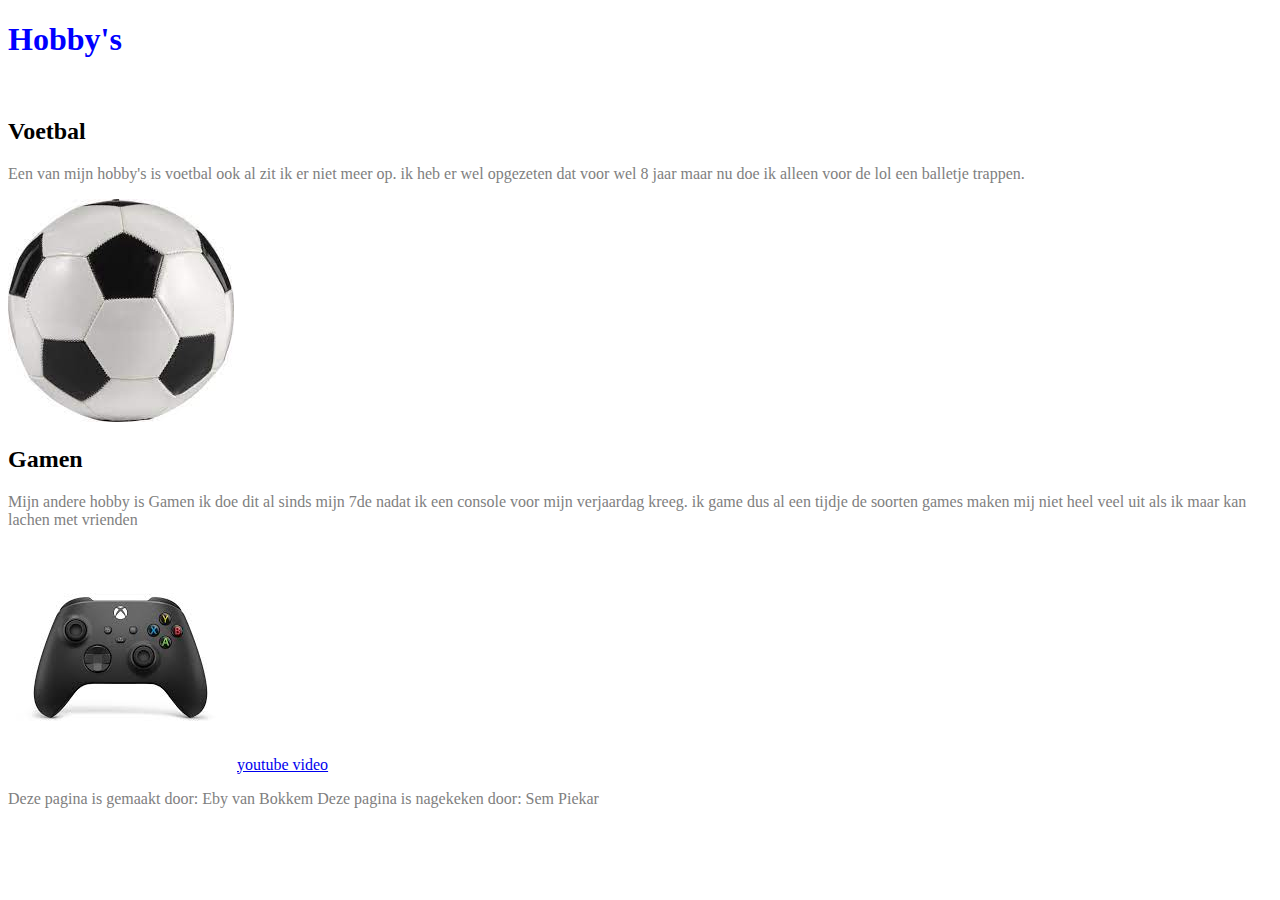
<file: opdracht_2.1/index.html>
<!DOCTYPE html>
<html lang="en">
<head>
    <meta charset="UTF-8">
    <meta http-equiv="X-UA-Compatible" content="IE=edge">
    <meta name="viewport" content="width=device-width, initial-scale=1.0">
    <title>Eby zijn hobby's</title>
    <link rel="stylesheet" href="style.css">
</head>

<body> 
    <h1>Hobby's</h1> 
    <br>
    <h2>Voetbal</h2>
    <p>Een van mijn hobby's is voetbal ook al zit ik er niet meer op. ik heb er wel opgezeten dat voor wel 8 jaar maar nu doe ik alleen voor de lol een balletje trappen. </p>
    <img src="download (1).jpg" alt="img">
    <br> 
    <h2>Gamen</h2>
    <p>Mijn andere hobby is Gamen ik doe dit al sinds mijn 7de nadat ik een console voor mijn verjaardag kreeg. ik game dus al een tijdje de soorten games maken mij niet heel veel uit als ik maar kan lachen met vrienden</p>
    <img src="download con.jpg" alt="img">
    <a href="https://youtu.be/FOaGhE_sejI">youtube video</a>
    <p>Deze pagina is gemaakt door: Eby van Bokkem
        Deze pagina is nagekeken door: Sem Piekar</p>
</body>

</html>
</file>
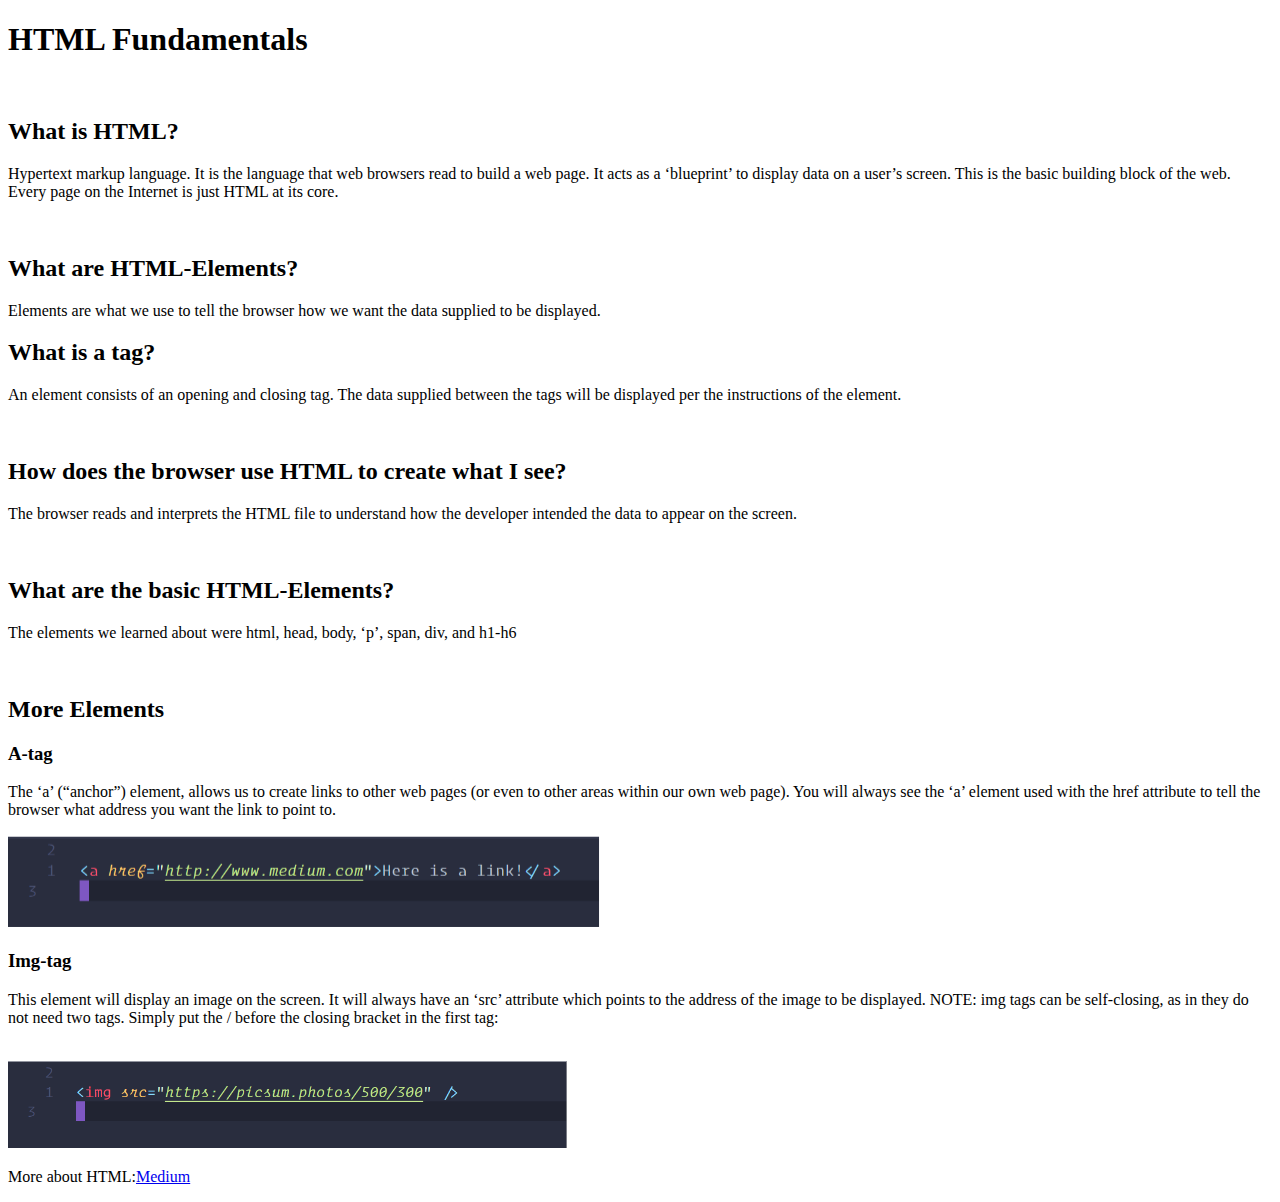
<file: opdracht_2.2/index.html>
<!DOCTYPE html>
<html lang="en">
<head>
    <meta charset="UTF-8">
    <meta http-equiv="X-UA-Compatible" content="IE=edge">
    <meta name="viewport" content="width=device-width, initial-scale=1.0">
    <title>opdracht 2.2</title>
</head>

    <h1>HTML Fundamentals</h1>
    <br>
    <h2>What is HTML?</h2>
    <p>Hypertext markup language. It is the language that web browsers read to build a web page. 
        It acts as a ‘blueprint’ to display data on a user’s screen. This is the basic building block of 
        the web. Every page on the Internet is just HTML at its core.</p>
        <br>
        <h2>What are HTML-Elements?</h2>
        <p>Elements are what we use to tell the browser how we want the data supplied to be 
            displayed.</p>
            <h2>What is a tag?</h2>
            <p>An element consists of an opening and closing tag. The data supplied between the tags will 
                be displayed per the instructions of the element.</p>
                <br>
                <h2>How does the browser use HTML to create what I see?</h2>
                <p>The browser reads and interprets the HTML file to understand how the developer intended 
                    the data to appear on the screen.</p>
                    <br>
                    <h2>What are the basic HTML-Elements?</h2>
                    <p>The elements we learned about were html, head, body, ‘p’, span, div, and h1-h6</p>
                    <br>
                    <h2>More Elements</h2>
                    <h3>A-tag</h3>
                    <p>The ‘a’ (“anchor”) element, allows us to create links to other web pages (or even to other 
                        areas within our own web page). You will always see the ‘a’ element used with 
                        the href attribute to tell the browser what address you want the link to point to.</p>
                        <img src="afbeelding 2.2.PNG" alt="img">
                        <br>
                        <h3>Img-tag</h3>
                        <p>This element will display an image on the screen. It will always have an ‘src’ attribute which 
                            points to the address of the image to be displayed. NOTE: img tags can be self-closing, as in 
                            they do not need two tags. Simply put the / before the closing bracket in the first tag:</p>
                            <br>
                            <img src="afbeelding 2.2 2.PNG" alt="img">
                            <br>
                            <p> More about HTML:<a href="https://medium.com/@iampika/html-and-css-fundamentals-6b8f7d90911b">Medium</a></p>
</body>
</html>
</file>
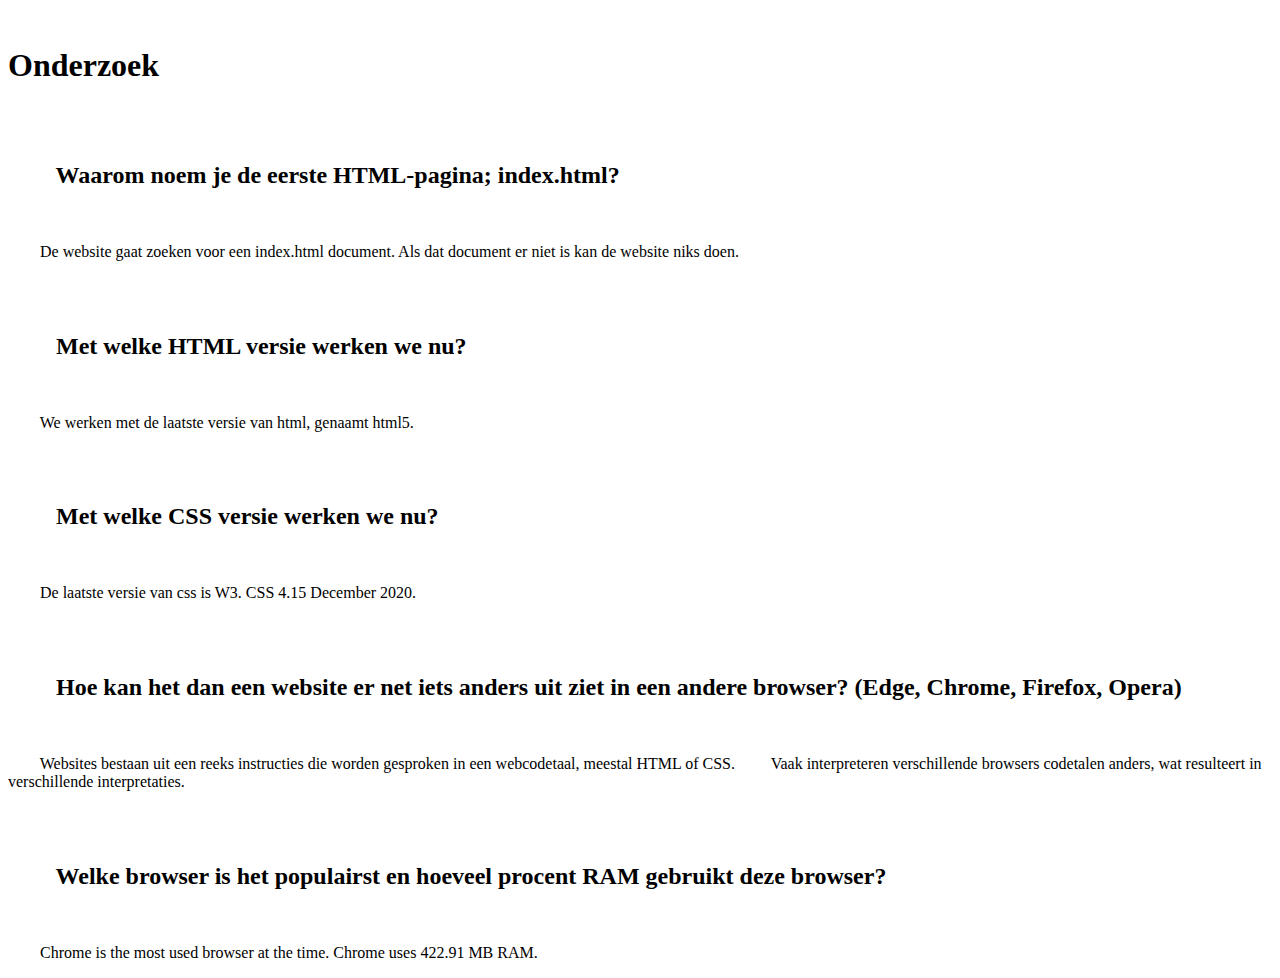
<file: opdracht_2.3/index.html>
<!DOCTYPE html>
<html lang="en">
<head>
    <meta charset="UTF-8">
    <meta http-equiv="X-UA-Compatible" content="IE=edge">
    <meta name="viewport" content="width=device-width, initial-scale=1.0">
    <title>Document</title>
</head>
<body>
  <h1>Onderzoek</h1>
    <br>
    <h2>
        Waarom noem je de eerste HTML-pagina; index.html?
    </h2>
    <p>
        De website gaat zoeken voor een index.html document. Als dat document er niet is kan de website niks doen.
    </p>
    <br>
    <h2>
        Met welke HTML versie werken we nu?
    </h2>
    <p>
        We werken met de laatste versie van html, genaamt html5.
    </p>
    <br>
    <h2>
        Met welke CSS versie werken we nu?
    </h2>
    <p>
        De laatste versie van css is W3. CSS 4.15 December 2020.
    </p>
    <br>
    <h2>
        Hoe kan het dan een website er net iets anders uit ziet in een andere browser? (Edge, Chrome, Firefox, Opera)
    </h2>
    <p>
        Websites bestaan uit een reeks instructies die worden gesproken in een webcodetaal, meestal HTML of CSS.
        Vaak interpreteren verschillende browsers codetalen anders, wat resulteert in verschillende interpretaties.
    </p>
    <br>
    <h2>
        Welke browser is het populairst en hoeveel procent RAM gebruikt deze browser?
    </h2>
    <p>
        Chrome is the most used browser at the time. Chrome uses 422.91 MB RAM.
    </p>


</body>
</html>
</file>
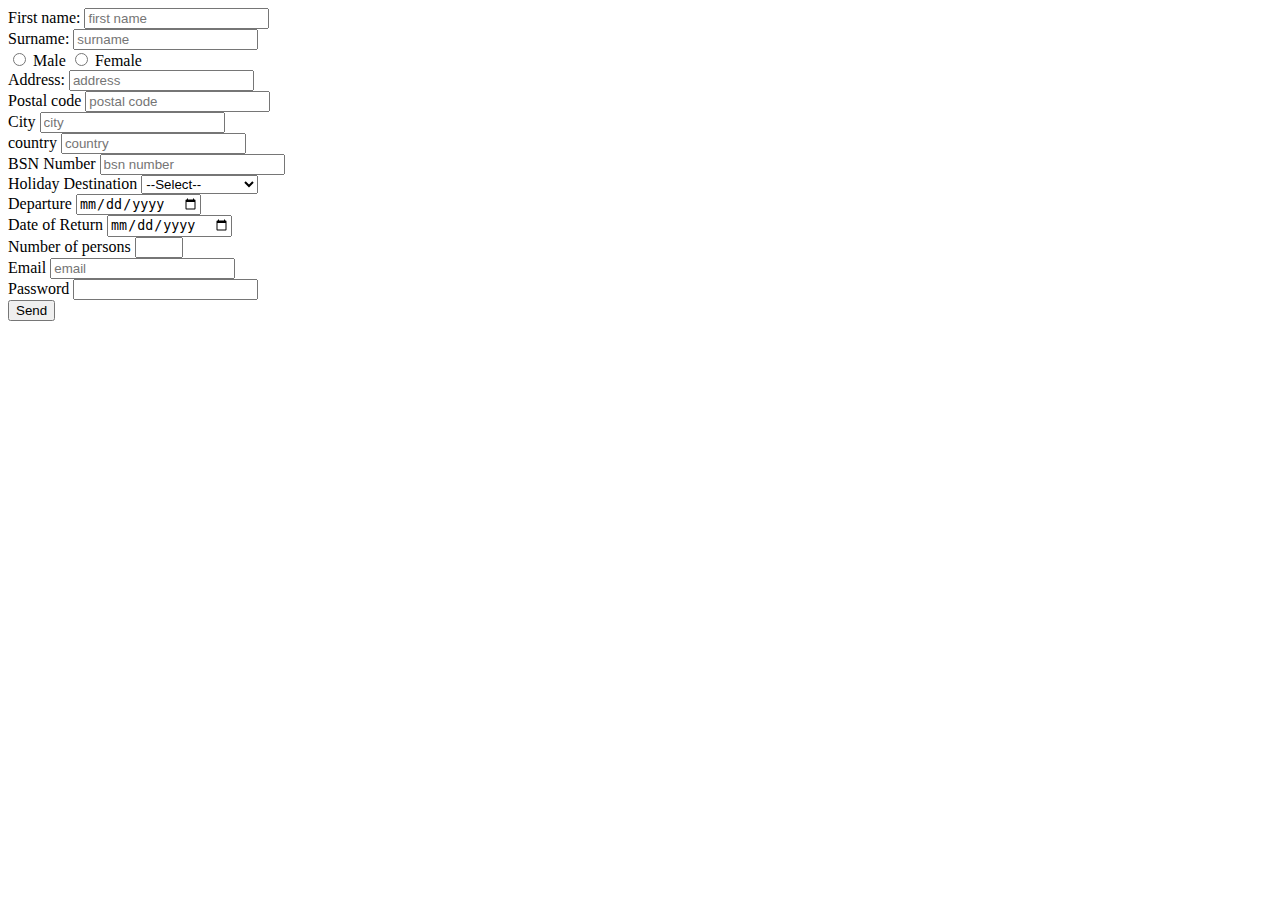
<file: opdracht_3.2/index.html>
<!DOCTYPE html>
<html lang="en">
  <head>
    <meta charset="UTF-8" />
    <meta http-equiv="X-UA-Compatible" content="IE=edge" />
    <meta name="viewport" content="width=device-width, initial-scale=1.0" />
    <title>Document</title>
  </head>
  <body>
    <form action="result.html" method="post">
      <div>
        <label for="name">First name:</label>
        <input
          class="type"
          ="text"
          id="name"
          name="first name"
          pattern="[A-Za-z]+$"
          placeholder="first name"
          required
        />
      </div>
      <div>
        <label for="name">Surname:</label>
        <input
          type="text"
          id="name"
          name="surname"
          pattern="[A-Za-z]+$"
          placeholder="surname"
          required
        />
      </div>
      <div>
        <input type="radio" id="male" name="gender" value="male" required />
        <label for="male">Male</label>
        <input type="radio" id="female" name="gender" value="female" required />
        <label for="female">Female</label>
      </div>
      <div>
        <label for="Address">Address:</label>
        <input
          type="text"
          id="address"
          name="address"
          placeholder="address"
          required
        />
      </div>
      <div>
        <label for="postal code">Postal code</label>
        <input
          type="text"
          id="postalcode"
          name="postal code"
          placeholder="postal code"
          required
        />
      </div>
      <div>
        <label for="city">City</label>
        <input type="text" id="city" name="city" placeholder="city" required />
      </div>
      <div>
        <label for="country">country</label>
        <input
          type="text"
          id="country"
          name="country"
          placeholder="country"
          required
        />
      </div>
      <div>
        <label for="bsn number">BSN Number</label>
        <input
          type="text"
          id="bsnnumber"
          name="bsn number"
          pattern="[0-9]+"
          minlength="9"
          maxlength="9"
          placeholder="bsn number"
          required
        />
      </div>
      <div>
        <label for="holiday destination">Holiday Destination</label>
        <select name="holiday hestination" id="holiday destination">
          <option value="--Select--">--Select--</option>
          <option value="japan">Japan</option>
          <option value="china">China</option>
          <option value="united Kingdom">United Kingdom</option>
          <option value="united States">United States</option>
          <option value="colombia">Colombia</option>
          <option value="spain">Spain</option>
          <option value="azerbaijan">Azerbaijan</option>
          <option value="singapore">Singapore</option>
          <option value="abu Dhabi">Abu Dhabi</option>
          <option value="south-Korea">South-Korea</option>
          <option value="sweden">Sweden</option>
        </select>
      </div>
      <div>
        <label for="departure">Departure</label>
        <input
          type="date"
          name="departure"
          id="departure"
          min="2022-09-15"
          required
        />
      </div>
      <div>
        <label for="date of return">Date of Return</label>
        <input type="date" name="date of return" id="date of return" required />
      </div>
      <div>
        <label for="number of persons">Number of persons</label>
        <input
          type="number"
          id="numberofpersons"
          name="number of persons"
          min="1"
          max="4"
          required
        />
      </div>
      <div>
<label for="email">Email</label>
        <input type="email" id="email" name="email" placeholder="email" required>
      </div>
      <div>
        <label for="password">Password</label>
        <input type="password" id="password" name="password" required>
      </div>
      <button type="submit">Send</button>
    </form>
  </body>
</html>
</file>
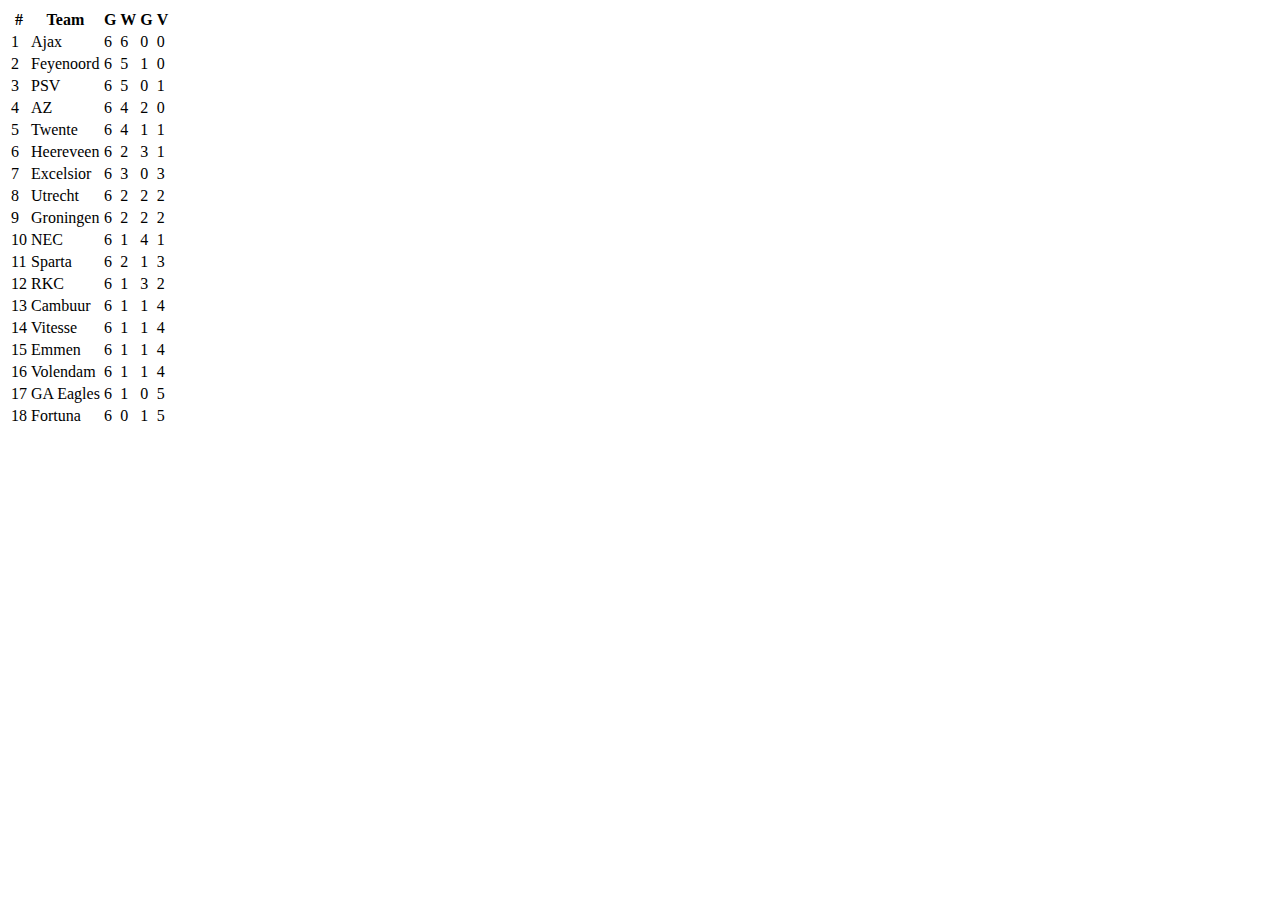
<file: opdracht_3.3/index.html>
<!DOCTYPE html>
<html lang="en">
  <head>
    <meta charset="UTF-8" />
    <meta http-equiv="X-UA-Compatible" content="IE=edge" />
    <meta name="viewport" content="width=device-width, initial-scale=1.0" />
    <title>Document</title>
  </head>
  <body>
    <table>
      <thead>
      <tr>
        <th>#</th>
        <th>Team</th>
        <th>G</th>
        <th>W</th>
        <th>G</th>
        <th>V</th>
      </tr>
    </thead>
    <tbody>
      <tr>
        <td>1</td>
        <td>Ajax</td>
        <td>6</td>
        <td>6</td>
        <td>0</td>
        <td>0</td>
      </tr>
      <tr>
        <td>2</td>
        <td>Feyenoord</td>
        <td>6</td>
        <td>5</td>
        <td>1</td>
        <td>0</td>
      </tr>
      <tr>
        <td>3</td>
        <td>PSV</td>
        <td>6</td>
        <td>5</td>
        <td>0</td>
        <td>1</td>
      </tr>
      <tr>
        <td>4</td>
        <td>AZ</td>
        <td>6</td>
        <td>4</td>
        <td>2</td>
        <td>0</td>
      </tr>
      <tr>
        <td>5</td>
        <td>Twente</td>
        <td>6</td>
        <td>4</td>
        <td>1</td>
        <td>1</td>
      </tr>
      <tr>
        <td>6</td>
        <td>Heereveen</td>
        <td>6</td>
        <td>2</td>
        <td>3</td>
        <td>1</td>
      </tr>
      <tr>
        <td>7</td>
        <td>Excelsior</td>
        <td>6</td>
        <td>3</td>
        <td>0</td>
        <td>3</td>
      </tr>
      <tr>
        <td>8</td>
        <td>Utrecht</td>
        <td>6</td>
        <td>2</td>
        <td>2</td>
        <td>2</td>
      </tr>
      <tr>
        <td>9</td>
        <td>Groningen</td>
        <td>6</td>
        <td>2</td>
        <td>2</td>
        <td>2</td>
      </tr>
      <tr>
        <td>10</td>
        <td>NEC</td>
        <td>6</td>
        <td>1</td>
        <td>4</td>
        <td>1</td>
      </tr>
      <tr>
        <td>11</td>
        <td>Sparta</td>
        <td>6</td>
        <td>2</td>
        <td>1</td>
        <td>3</td>
      </tr>
      <tr>
        <td>12</td>
        <td>RKC</td>
        <td>6</td>
        <td>1</td>
        <td>3</td>
        <td>2</td>
      </tr>
      <tr>
        <td>13</td>
        <td>Cambuur</td>
        <td>6</td>
        <td>1</td>
        <td>1</td>
        <td>4</td>
      </tr>
      <tr>
        <td>14</td>
        <td>Vitesse</td>
        <td>6</td>
        <td>1</td>
        <td>1</td>
        <td>4</td>
      </tr>
      <tr>
        <td>15</td>
        <td>Emmen</td>
        <td>6</td>
        <td>1</td>
        <td>1</td>
        <td>4</td>
      </tr>
      <tr>
        <td>16</td>
        <td>Volendam</td>
        <td>6</td>
        <td>1</td>
        <td>1</td>
        <td>4</td>
      </tr>
      <tr>
        <td>17</td>
        <td>GA Eagles</td>
        <td>6</td>
        <td>1</td>
        <td>0</td>
        <td>5</td>
      </tr>
      <tr>
        <td>18</td>
        <td>Fortuna</td>
        <td>6</td>
        <td>0</td>
        <td>1</td>
        <td>5</td>
      </tr>
    </tbody>
    </table>
  </body>
</html>
</file>
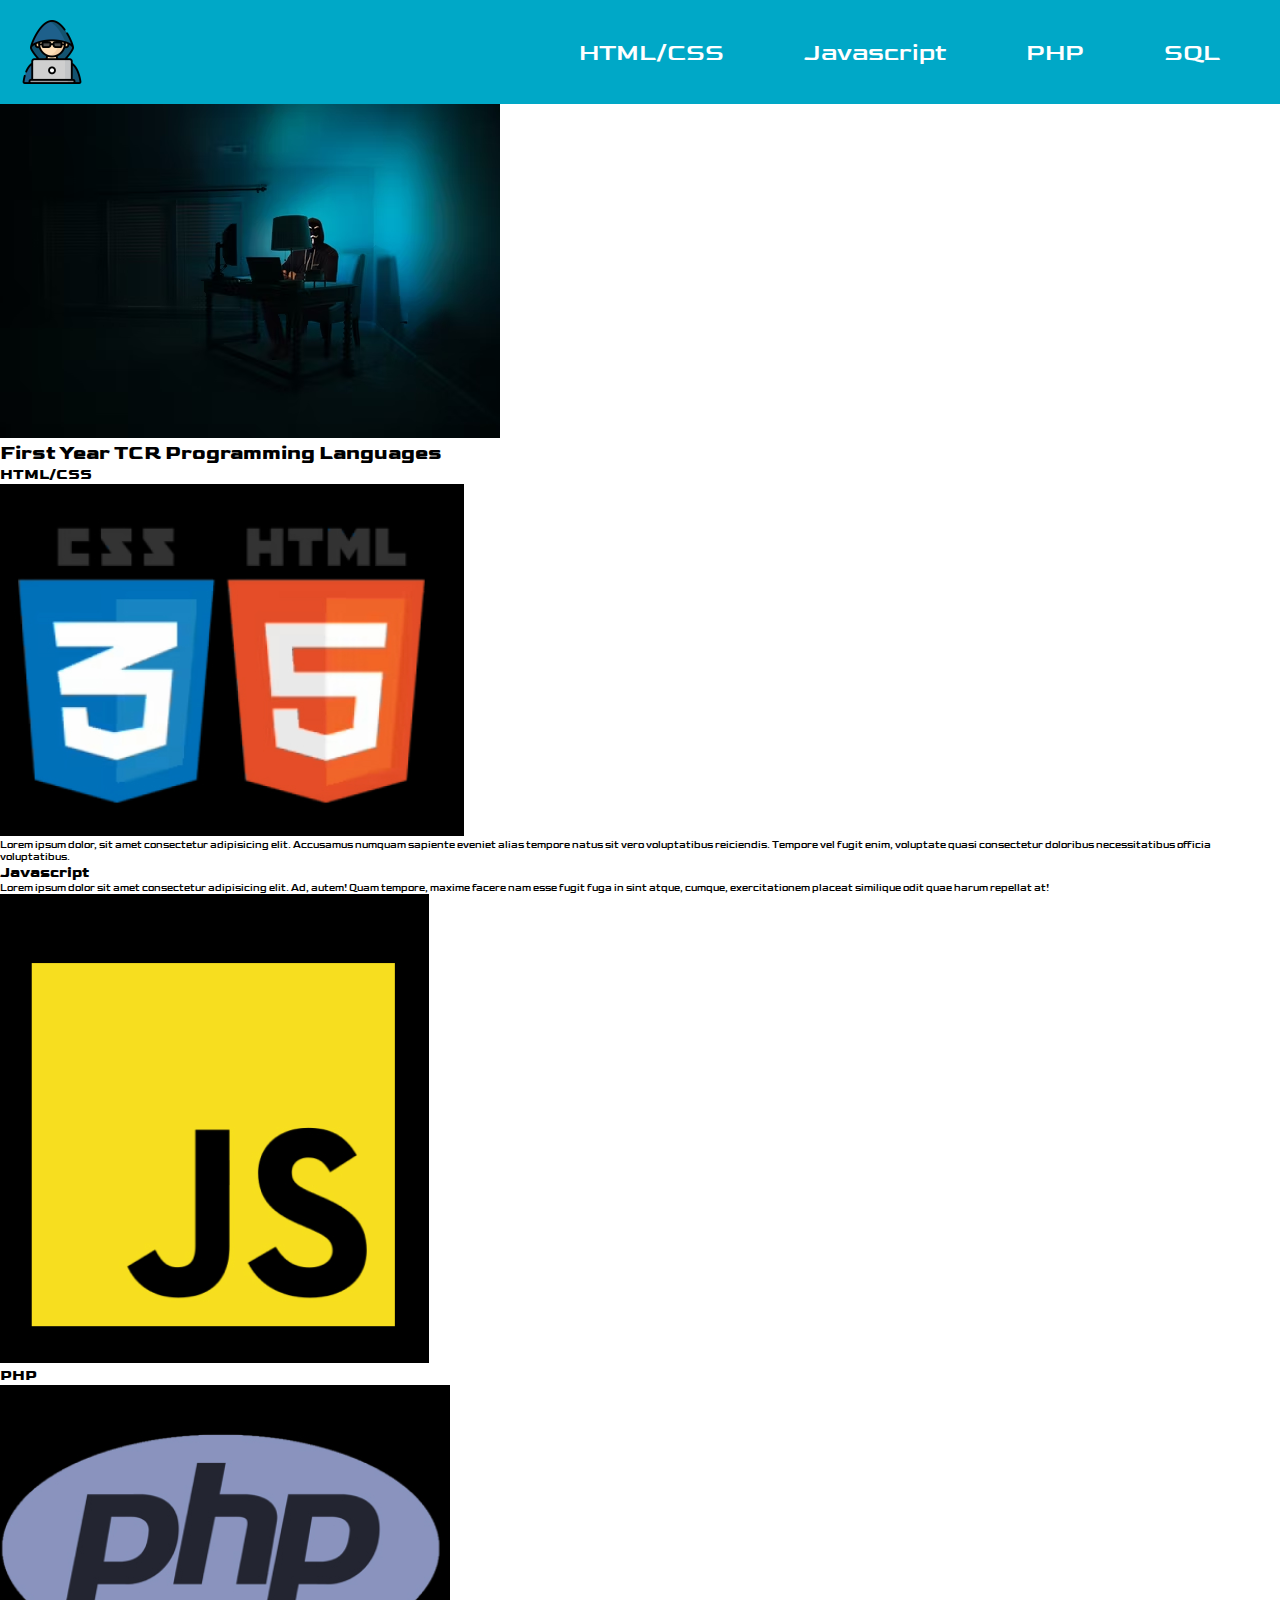
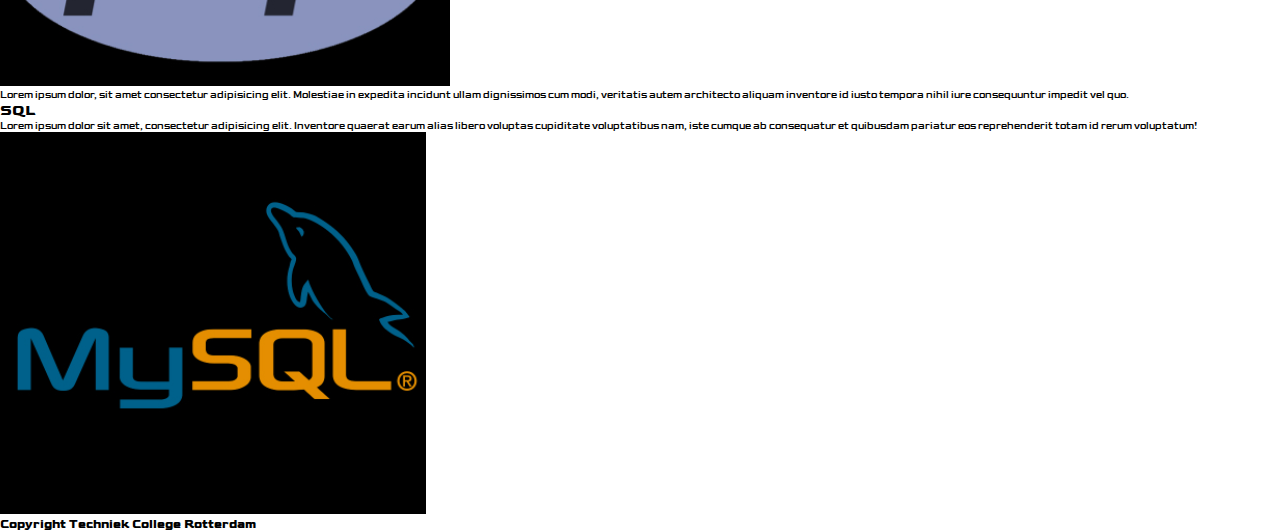
<file: opdracht_3/index.html>
<!DOCTYPE html>
<html lang="en">
  <head>
    <meta charset="UTF-8" />
    <meta http-equiv="X-UA-Compatible" content="IE=edge" />
    <meta name="viewport" content="width=device-width, initial-scale=1.0" />
    <link rel="preconnect" href="https://fonts.googleapis.com" />
    <link rel="preconnect" href="https://fonts.gstatic.com" crossorigin />
    <link
      href="https://fonts.googleapis.com/css2?family=Goldman:wght@700&display=swap"
      rel="stylesheet"
    />
    <link rel="stylesheet" href="style.css" />
    <title>Opdracht 3</title>
  </head>
  <body>
    <nav>
      <img src="./img/hacker.png" id="logo" />
      <ul>
        <li><a href="#">HTML/CSS</a></li>
        <li><a href="#">Javascript</a></li>
        <li><a href="#">PHP</a></li>
        <li><a href="#">SQL</a></li>
      </ul>
    </nav>
    <main>
      <img src="./img/hacker afbeelding.avif" alt="img" />
      <header>
        <h1>First Year TCR Programming Languages</h1>
      </header>
      <section>
        <header>
          <h2>HTML/CSS</h2>
        </header>
        <img src="./img/htmlcss logo.PNG" alt="Html/css logo" />
        <p>
          Lorem ipsum dolor, sit amet consectetur adipisicing elit. Accusamus
          numquam sapiente eveniet alias tempore natus sit vero voluptatibus
          reiciendis. Tempore vel fugit enim, voluptate quasi consectetur
          doloribus necessitatibus officia voluptatibus.
        </p>
      </section>
      <section>
        <header>
          <h2>Javascript</h2>
        </header>
        <p>
          Lorem ipsum dolor sit amet consectetur adipisicing elit. Ad, autem!
          Quam tempore, maxime facere nam esse fugit fuga in sint atque, cumque,
          exercitationem placeat similique odit quae harum repellat at!
        </p>
        <img src="./img/java logo.PNG" alt="Javascript logo" />
      </section>
      <section>
        <header>
          <h2>PHP</h2>
        </header>
        <img src="./img/php logo.PNG" alt="PHP logo" />
        <p>
          Lorem ipsum dolor, sit amet consectetur adipisicing elit. Molestiae in
          expedita incidunt ullam dignissimos cum modi, veritatis autem
          architecto aliquam inventore id iusto tempora nihil iure consequuntur
          impedit vel quo.
        </p>
      </section>
      <section>
        <header>
          <h2>SQL</h2>
        </header>
        <p>
          Lorem ipsum dolor sit amet, consectetur adipisicing elit. Inventore
          quaerat earum alias libero voluptas cupiditate voluptatibus nam, iste
          cumque ab consequatur et quibusdam pariatur eos reprehenderit totam id
          rerum voluptatum!
        </p>
        <img src="./img/sql logo.PNG" alt="SQL logo" />
      </section>
    </main>
    <footer>
      <h3>Copyright Techniek College Rotterdam</h3>
    </footer>
  </body>
</html>
</file>
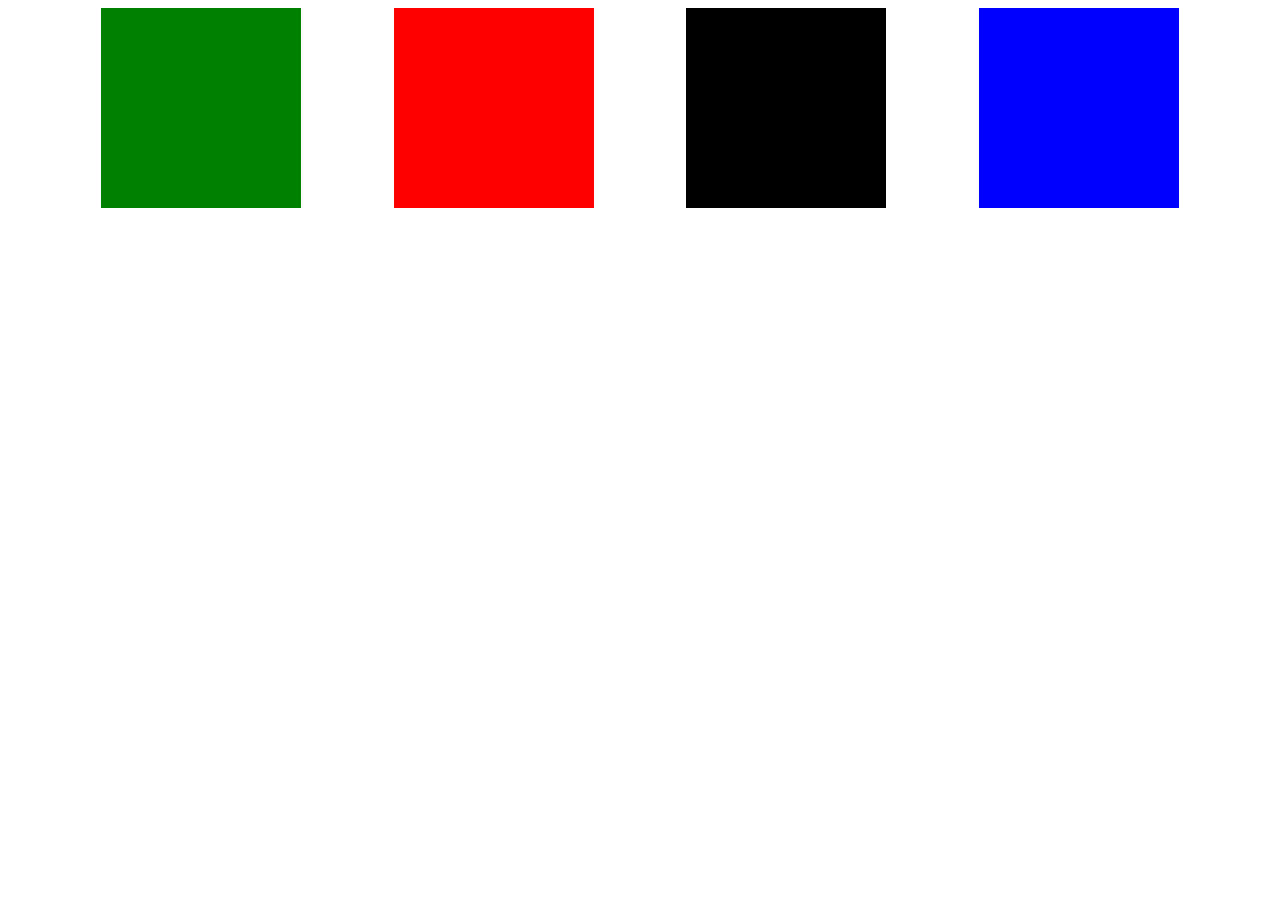
<file: opdracht_6.2/index.html>
<!DOCTYPE html>
<html lang="en">
  <head>
    <meta charset="UTF-8" />
    <meta http-equiv="X-UA-Compatible" content="IE=edge" />
    <meta name="viewport" content="width=device-width, initial-scale=1.0" />
    <title>Document</title>
    <link rel="stylesheet" href="style.css" />
  </head>
  <body>
    <section class="section">
      <div class="square1"></div>
      <div class="square2"></div>
      <div class="square3"></div>
      <div class="square4"></div>
    </section>
  </body>
</html>
</file>
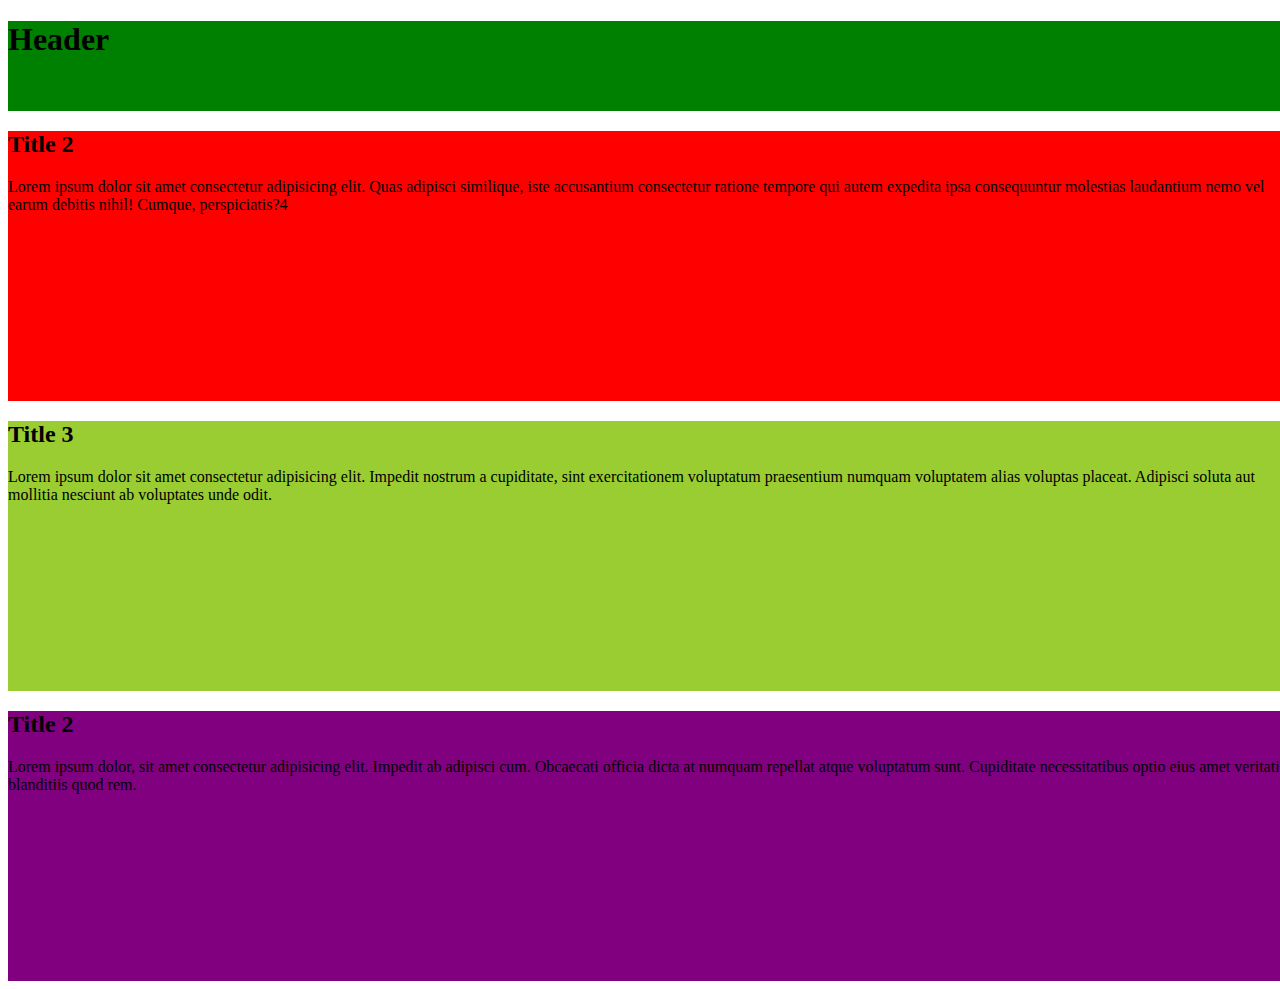
<file: opdracht_7.1/index.html>
<!DOCTYPE html>
<html lang="en">
  <head>
    <meta charset="UTF-8" />
    <meta http-equiv="X-UA-Compatible" content="IE=edge" />
    <meta name="viewport" content="width=device-width, initial-scale=1.0" />
    <title>Document</title>
    <link rel="stylesheet" href="style.css" />
  </head>
  <body>
    <header class="header_2"><h1>Header</h1></header>
    <section class="title_1">
      <header class="header_1"><h2>Title 2</h2></header>
      <p>
        Lorem ipsum dolor sit amet consectetur adipisicing elit. Quas adipisci
        similique, iste accusantium consectetur ratione tempore qui autem
        expedita ipsa consequuntur molestias laudantium nemo vel earum debitis
        nihil! Cumque, perspiciatis?4
      </p>
    </section>
    <section class="title_2">
      <header class="header_1"><h2>Title 3</h2></header>
      <p>
        Lorem ipsum dolor sit amet consectetur adipisicing elit. Impedit nostrum
        a cupiditate, sint exercitationem voluptatum praesentium numquam
        voluptatem alias voluptas placeat. Adipisci soluta aut mollitia nesciunt
        ab voluptates unde odit.
      </p>
    </section>
    <section class="title_3">
      <header class="header_1"><h2>Title 2</h2></header>
      <p>
        Lorem ipsum dolor, sit amet consectetur adipisicing elit. Impedit ab
        adipisci cum. Obcaecati officia dicta at numquam repellat atque
        voluptatum sunt. Cupiditate necessitatibus optio eius amet veritatis
        blanditiis quod rem.
      </p>
    </section>
  </body>
</html>
</file>
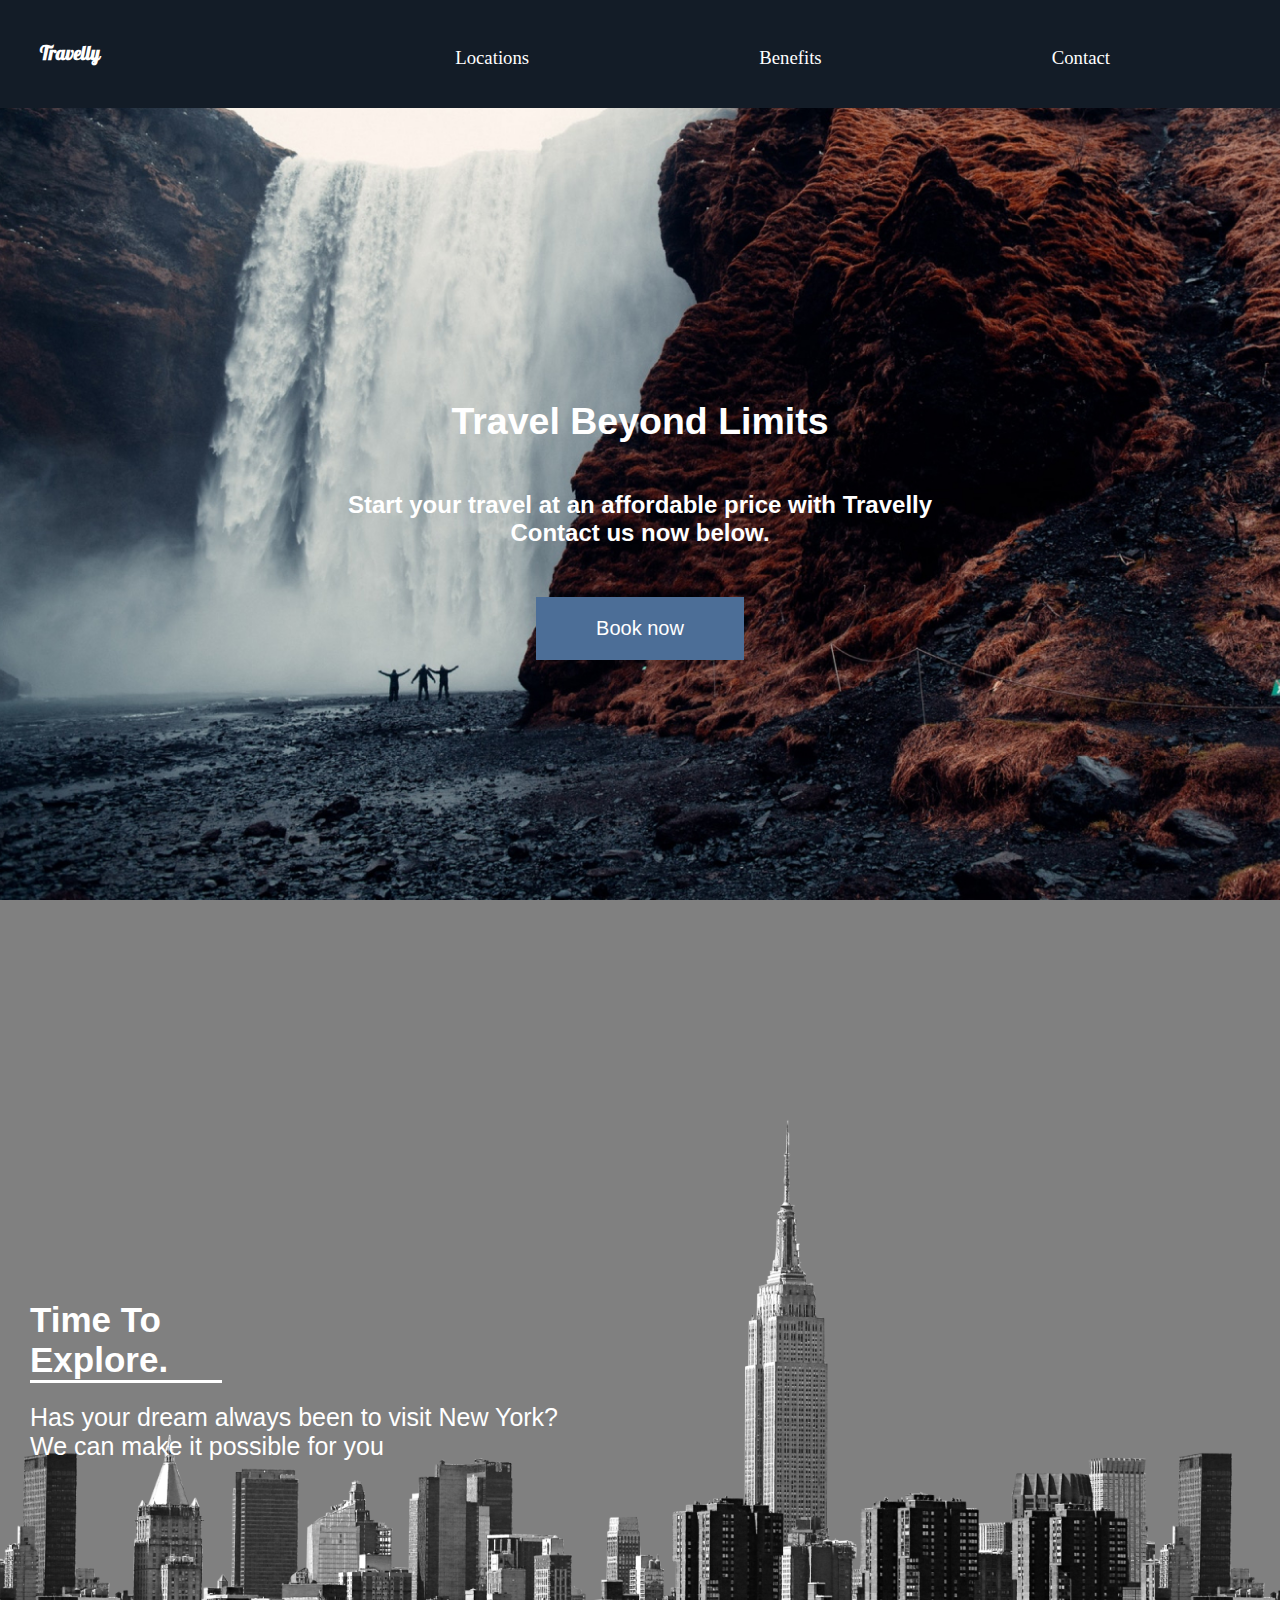
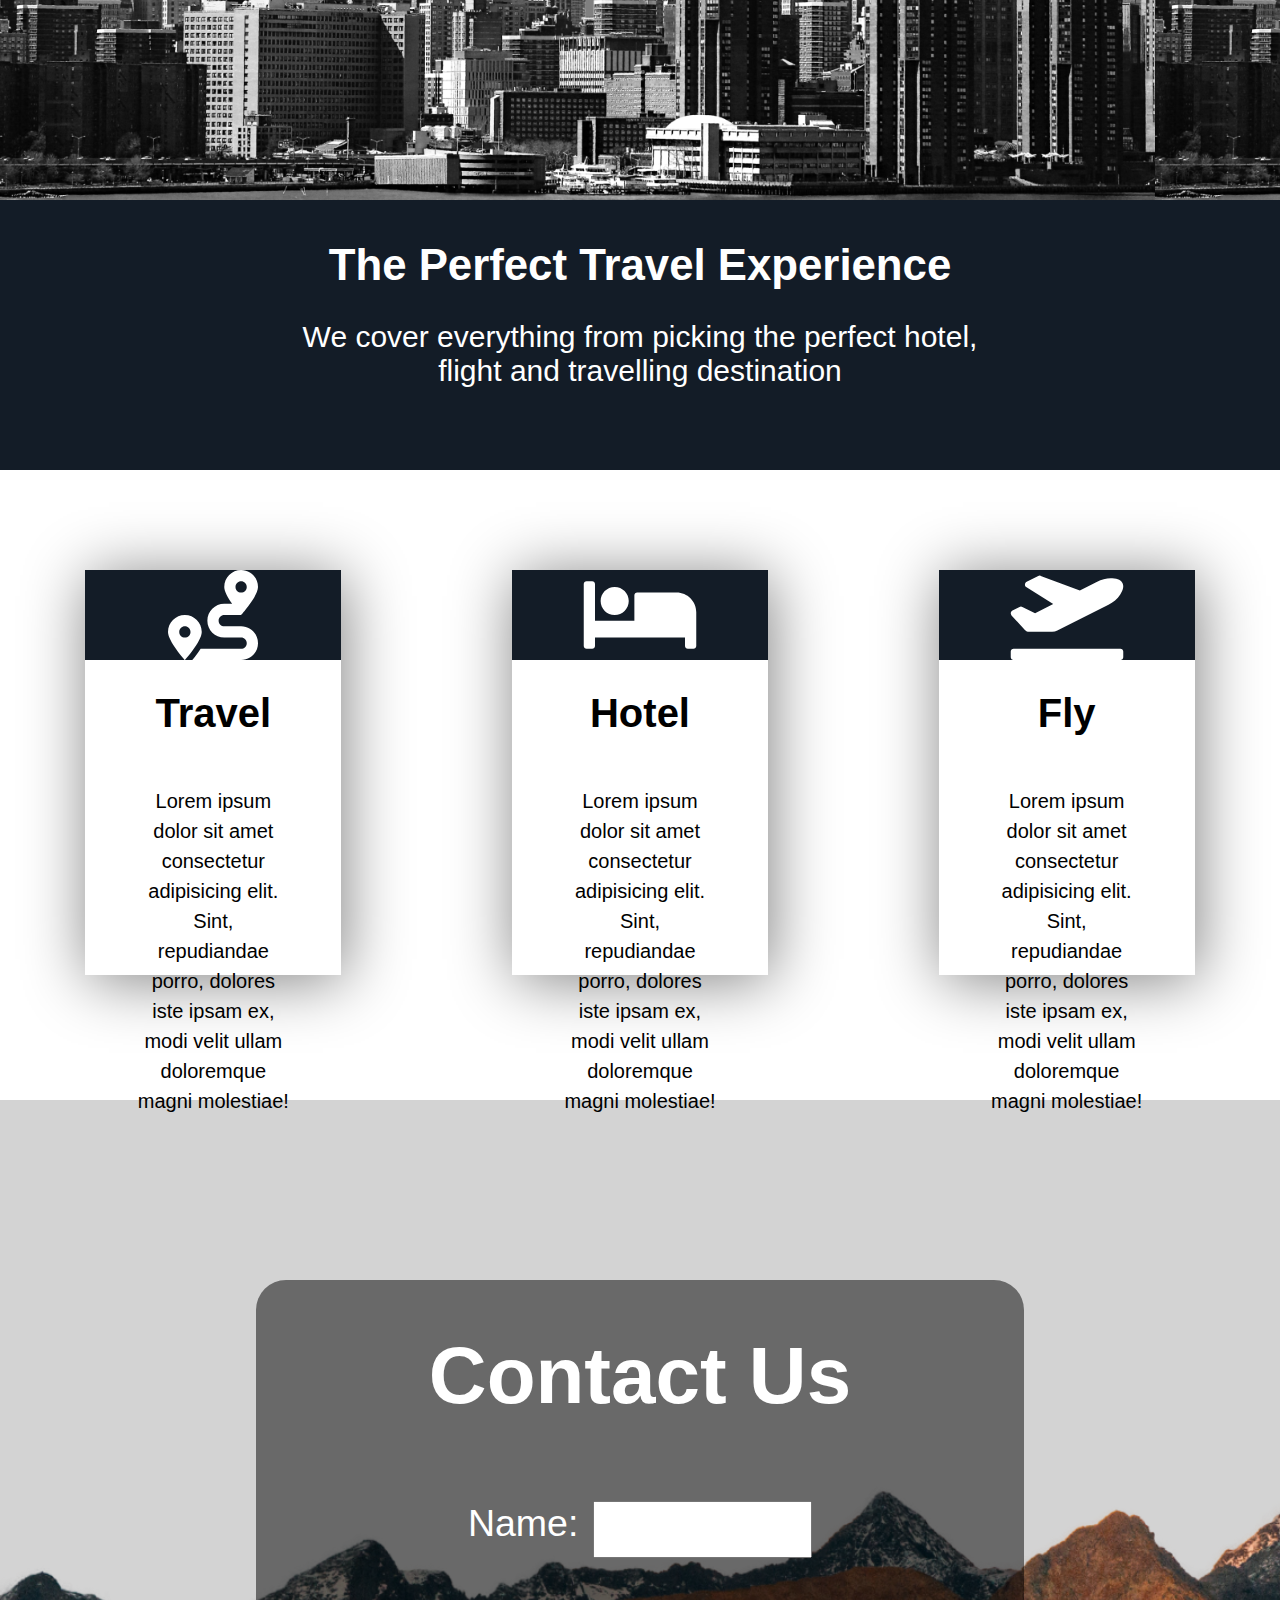
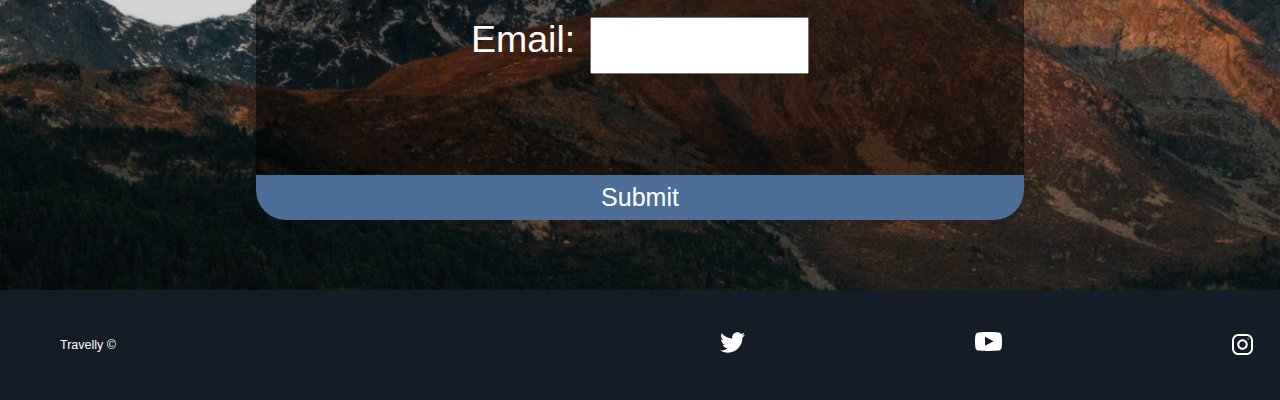
<file: opdracht_8/index.html>
<!DOCTYPE html>
<html lang="en">
  <head>
    <meta charset="UTF-8" />
    <meta http-equiv="X-UA-Compatible" content="IE=edge" />
    <meta name="viewport" content="width=device-width, initial-scale=1.0" />
    <title>opdracht 8</title>
    <link rel="stylesheet" href="style.css" />
    <link rel="preconnect" href="https://fonts.googleapis.com" />
    <link rel="preconnect" href="https://fonts.gstatic.com" crossorigin />
    <link
      href="https://fonts.googleapis.com/css2?family=Pattaya&display=swap"
      rel="stylesheet"
    />
    <link rel="preconnect" href="https://fonts.googleapis.com" />
    <link rel="preconnect" href="https://fonts.gstatic.com" crossorigin />
    <link
      href="https://fonts.googleapis.com/css2?family=Pattaya&display=swap"
      rel="stylesheet"
    />
    <link
      rel="stylesheet"
      href="https://fonts.google.com/specimen/Poppins?query=poppins"
    />
  </head>
  <body>
    <nav>
      <div class="navtitle">
        <h1>Travelly</h1>
      </div>
      <ul>
        <li><a href="#">Locations</a></li>
        <li><a href="#">Benefits</a></li>
        <li><a href="#">Contact</a></li>
      </ul>
    </nav>
    <main>
      <section class="page1">
        <header class="header1"><h2>Travel Beyond Limits</h2></header>
        <p class="t1">
          Start your travel at an affordable price with Travelly <br />Contact
          us now below.
        </p>
        <section class="button">
          <button class="button1">Book now</button>
        </section>
      </section>
      <section class="page2">
        <header class="header2">
          <h2 class="headerh2">Time To Explore.</h2>
        </header>
        <p class="t2">
          Has your dream always been to visit New York?<br />We can make it
          possible for you
        </p>
      </section>
      <section class="page3">
        <section class="titlep3">
          <header class="header3">
            <h2>The Perfect Travel Experience</h2>
          </header>
          <p class="t3">
            We cover everything from picking the perfect hotel, <br />
            flight and travelling destination
          </p>
        </section>
        <section class="icons">
          <section class="departure">
            <img
              class="departureimg"
              src="./icons/route-solid.svg"
              alt="travel"
            />
            <header>
              <h3 class="headerp3">Travel</h3>
            </header>
            <p class="textp3">
              Lorem ipsum dolor sit amet consectetur adipisicing elit. Sint,
              repudiandae porro, dolores iste ipsam ex, modi velit ullam
              doloremque magni molestiae!
            </p>
          </section>

          <section class="departure">
            <img class="departureimg" src="./icons/bed-solid.svg" alt="hotel" />
            <header>
              <h3 class="headerp3">Hotel</h3>
            </header>
            <p class="textp3">
              Lorem ipsum dolor sit amet consectetur adipisicing elit. Sint,
              repudiandae porro, dolores iste ipsam ex, modi velit ullam
              doloremque magni molestiae!
            </p>
          </section>

          <section class="departure">
            <img
              class="departureimg"
              src="./icons/plane-departure-solid.svg"
              alt="fly"
            />
            <header>
              <h3 class="headerp3">Fly</h3>
            </header>
            <p class="textp3">
              Lorem ipsum dolor sit amet consectetur adipisicing elit. Sint,
              repudiandae porro, dolores iste ipsam ex, modi velit ullam
              doloremque magni molestiae!
            </p>
          </section>
        </section>
      </section>

      <section class="page4">
        <section class="contactus">
          <header>
            <h3 class="contacttitle">Contact Us</h3>
          </header>
          <section class="name">
            <label for="name">Name:</label>
            <input type="text" id="text" name="name" required />
          </section>
          <section class="email">
            <label for="email">Email:</label>
            <input type="email" id="email" name="email" required />
          </section>

          <button class="button2">Submit</button>
        </section>
      </section>
    </main>
    <footer>
      <footer>
        <p>Travelly ©</p>
        <ul>
          <li><img src="./icons/twitter.svg" alt="" /></li>
          <li><img src="./icons/youtube.svg" alt="" /></li>
          <li><img src="./icons/instagram.svg" alt="" /></li>
        </ul>
      </footer>
    </footer>
  </body>
</html>
</file>
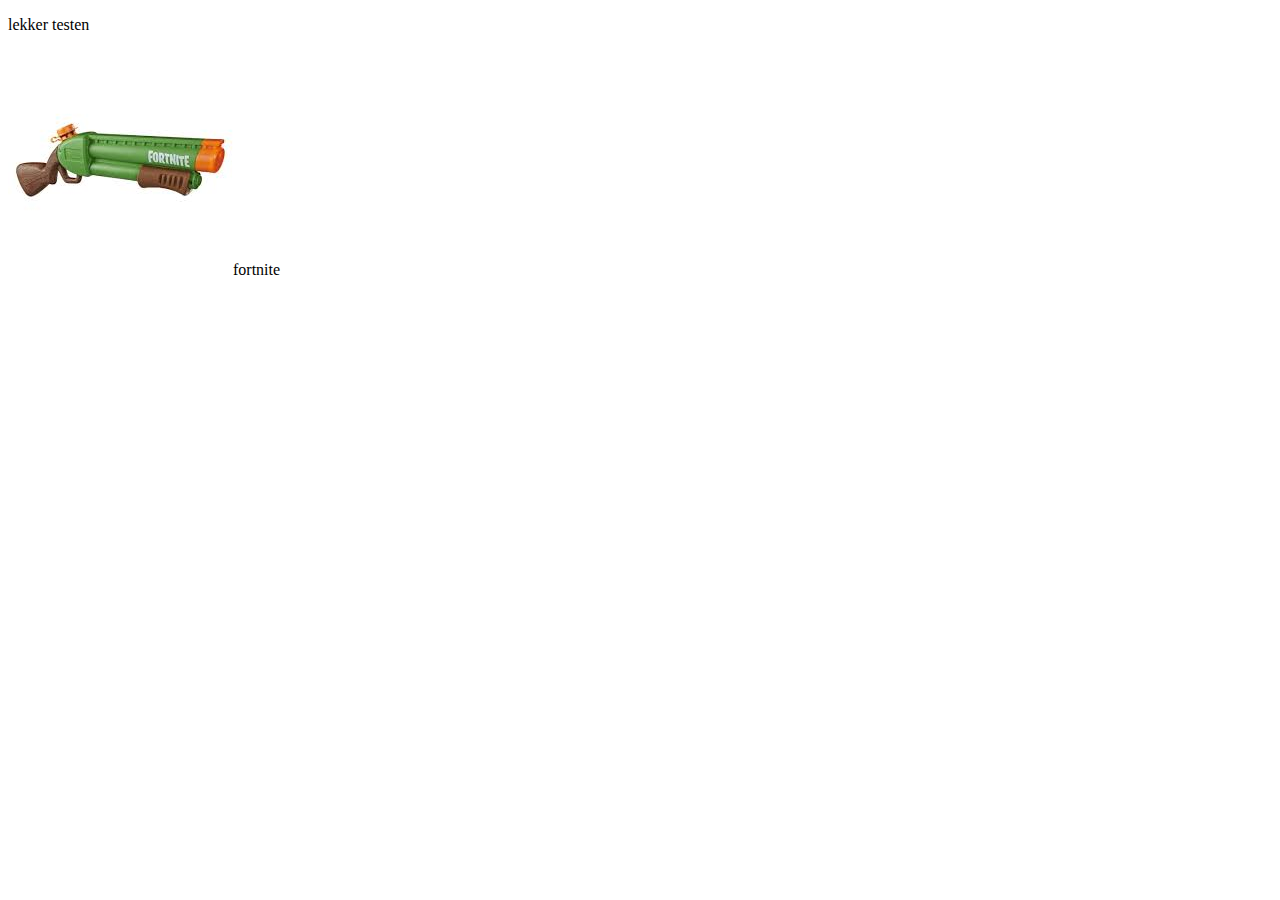
<file: opdracht_1/pump/index.html>
<!DOCTYPE html>
<html lang="en">
<head>
    <meta charset="UTF-8">
    <meta http-equiv="X-UA-Compatible" content="IE=edge">
    <meta name="viewport" content="width=device-width, initial-scale=1.0">
    <title>Mario</title>
</head>
<body>
    <p>lekker testen</p>
    <img src="download.jpg" alt="img"

    <a href="https://youtu.be/65fN_OUawjk">fortnite</a>
</body>
</html>
</file>
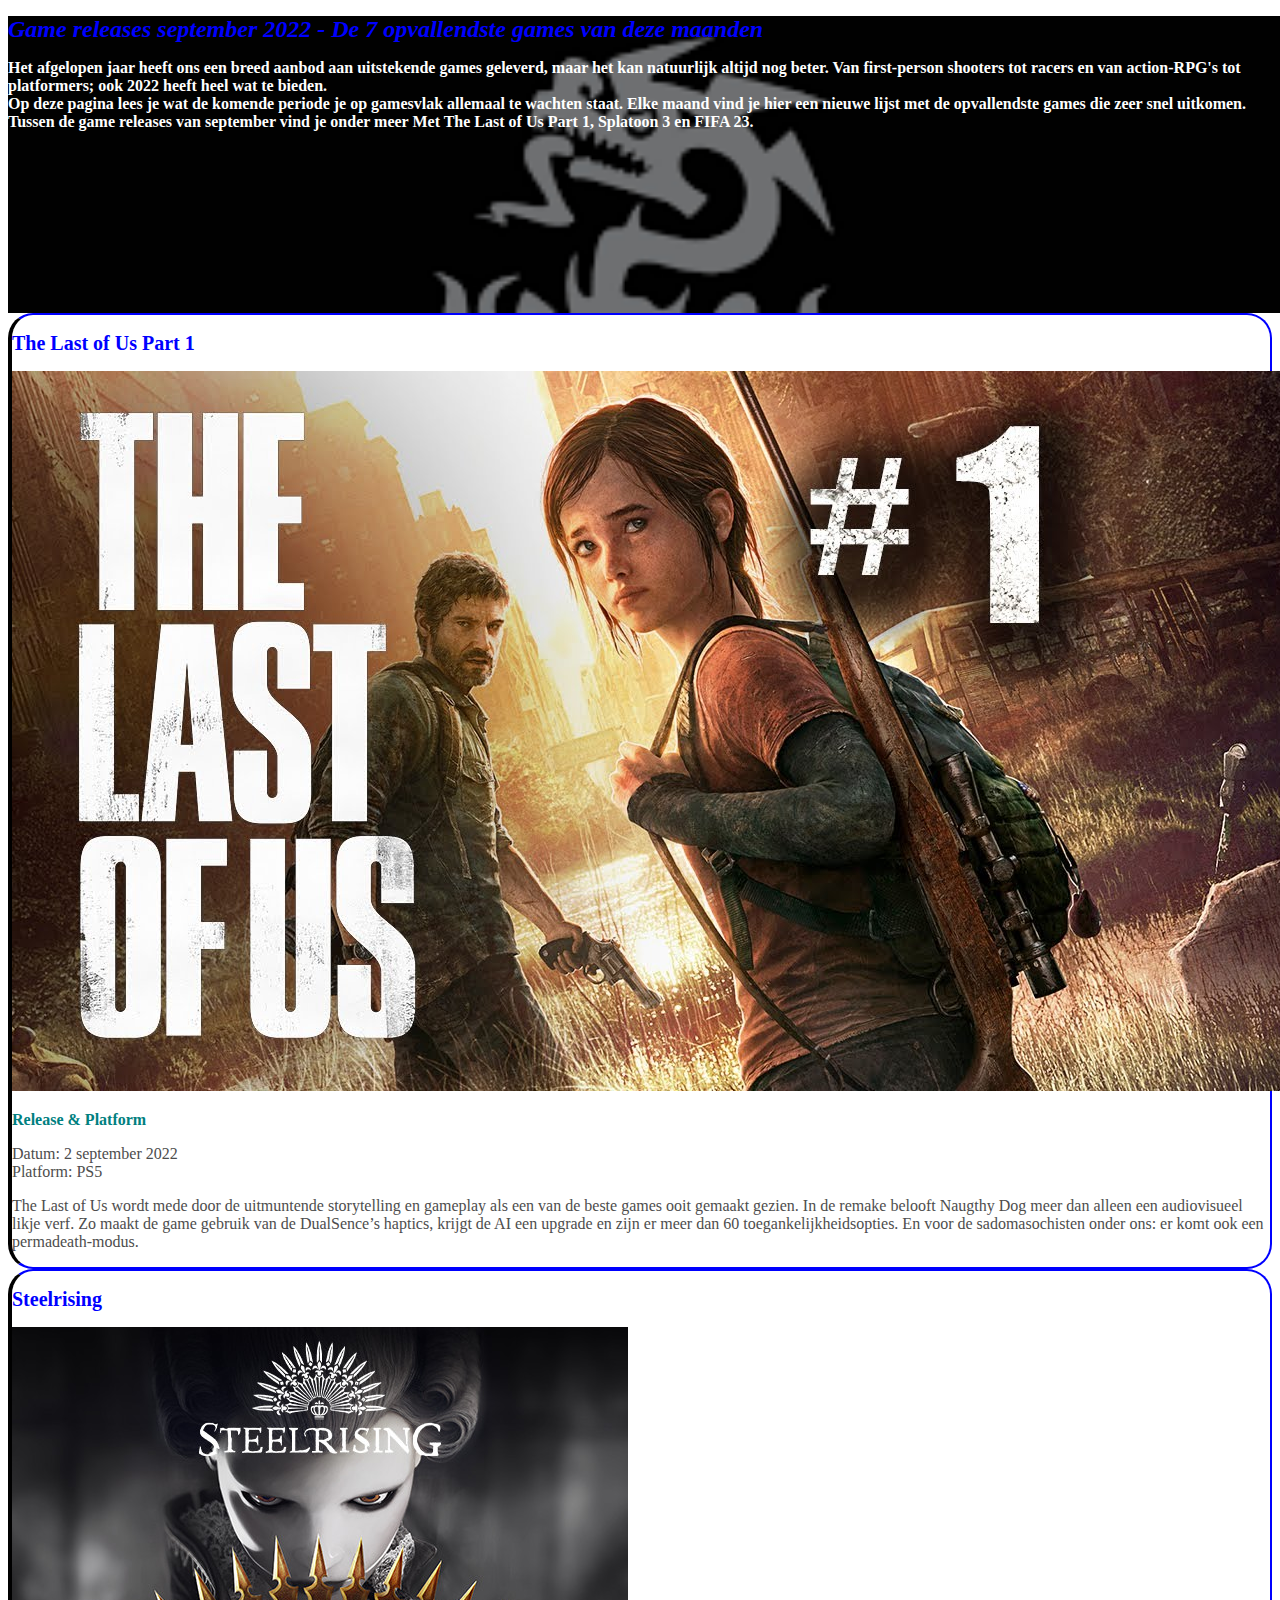
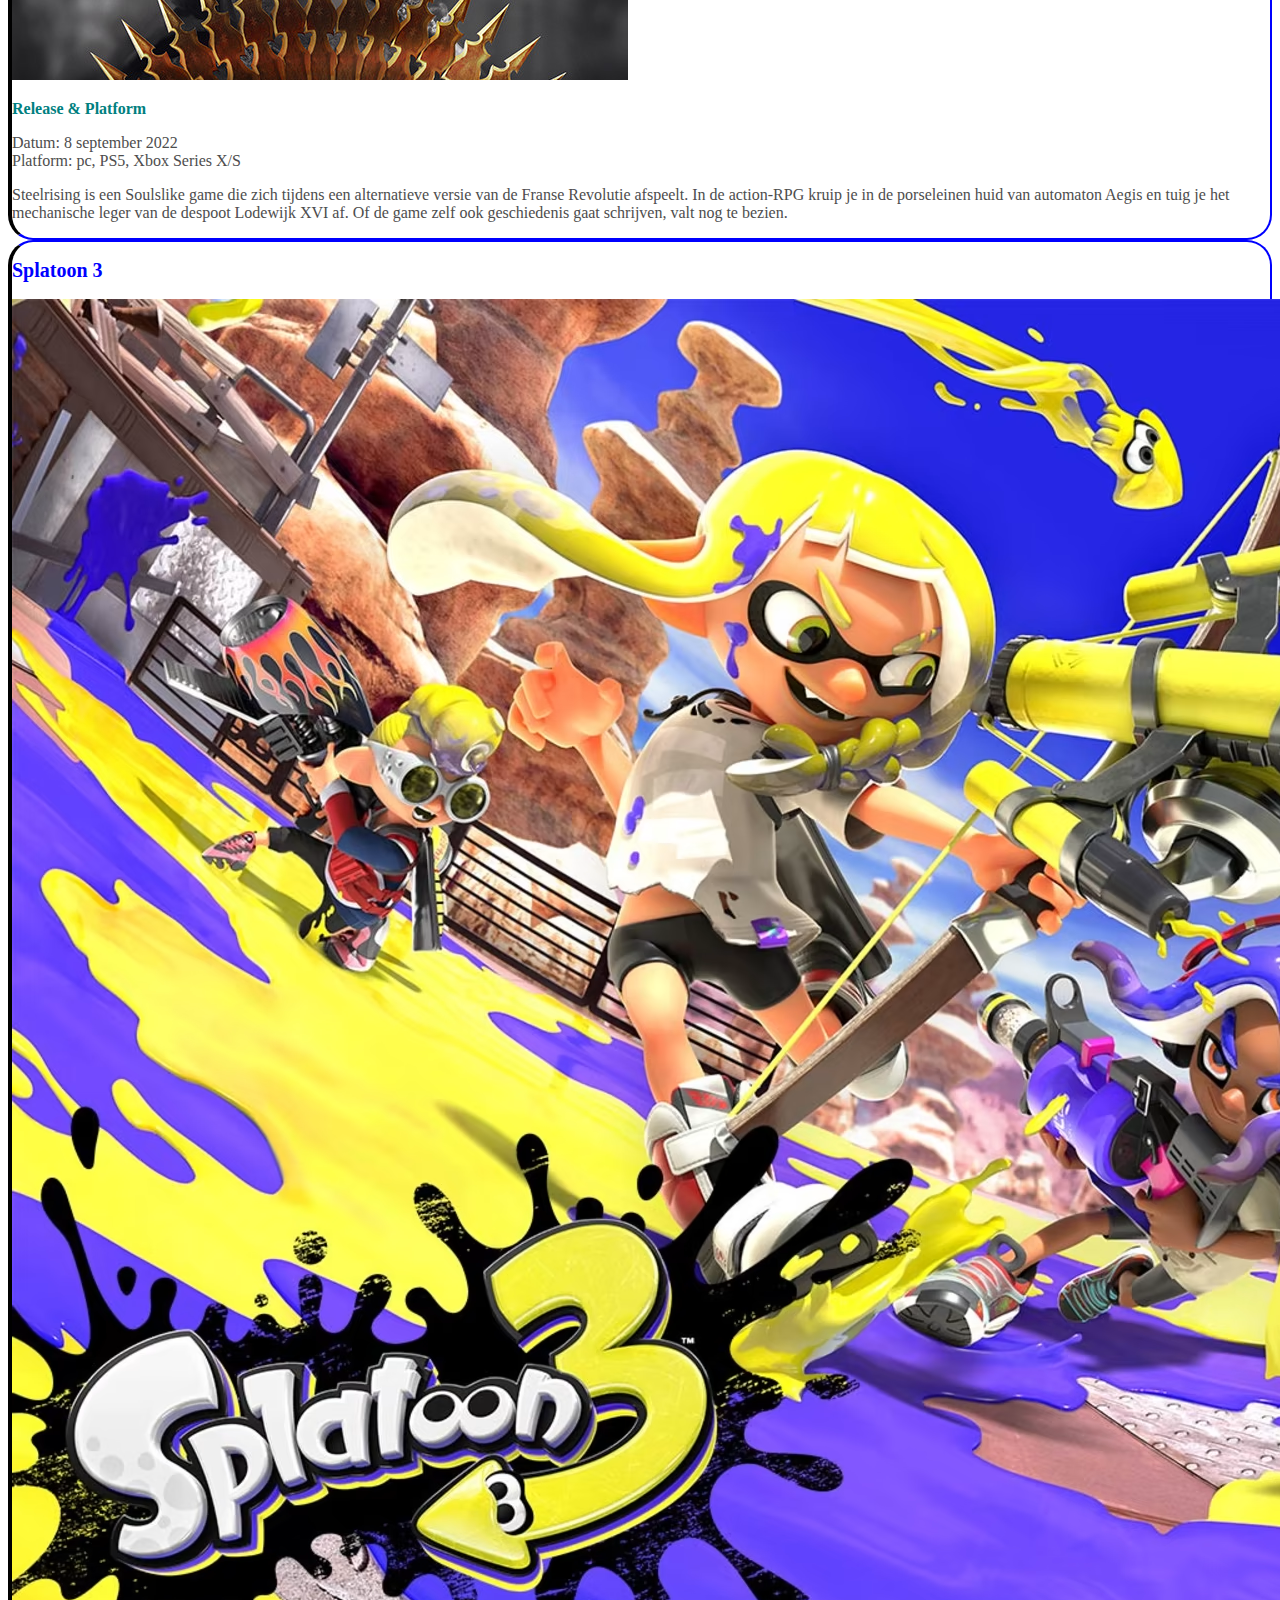
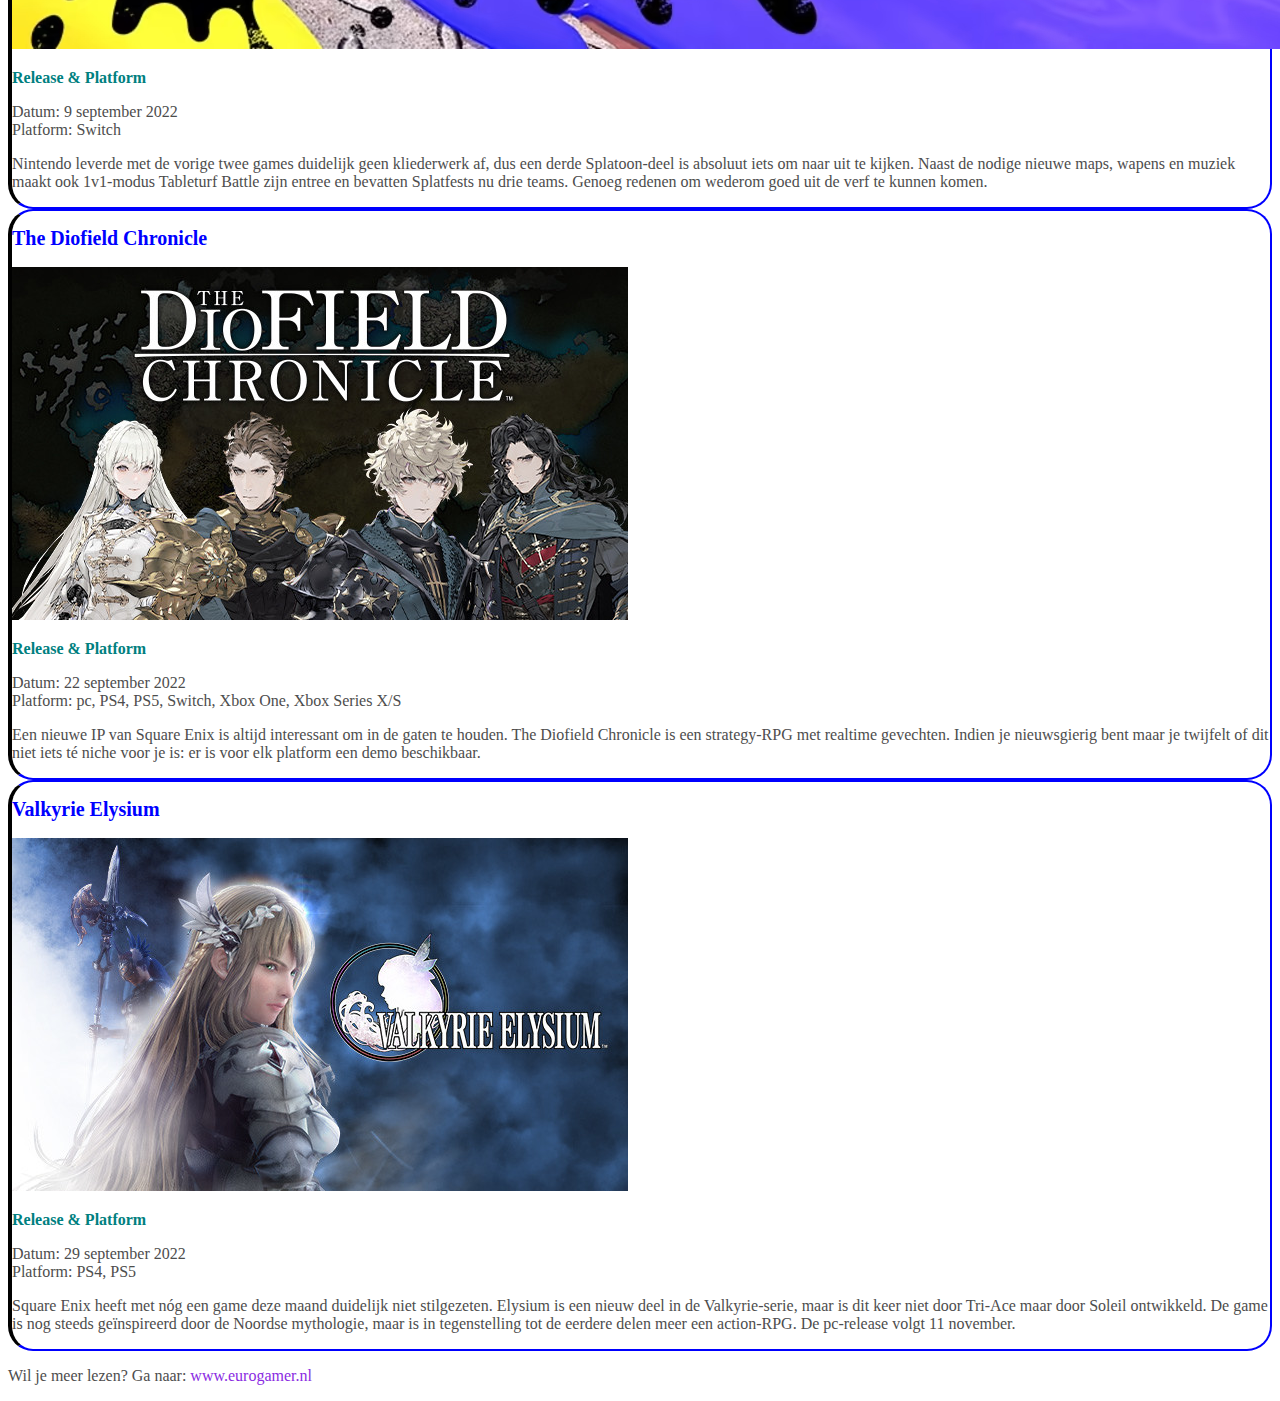
<file: opdracht_4.1/opdracht_4.1/index.html>
<!DOCTYPE html>
<html lang="en">

<head>
    <meta charset="UTF-8">
    <meta http-equiv="X-UA-Compatible" content="IE=edge">
    <meta name="viewport" content="width=device-width, initial-scale=1.0">
    <title>Opdracht 4.1 - Font & Color</title>
    <link rel="stylesheet" href="style.css">
</head>

<body>
    <main>
        <header>
            <h1>Game releases september 2022 - De 7 opvallendste games van deze maanden</h1>

            <p1>Het afgelopen jaar heeft ons een breed aanbod aan uitstekende games geleverd, maar het kan natuurlijk
                altijd nog beter. Van first-person shooters tot racers en van action-RPG's tot platformers; ook 2022
                heeft heel wat te bieden.
                <br>
                Op deze pagina lees je wat de komende periode je op gamesvlak allemaal te wachten staat. Elke maand vind
                je hier
                een nieuwe lijst met de opvallendste games die zeer snel uitkomen. Tussen de game releases van september
                vind je onder meer Met The Last of Us Part 1, Splatoon 3 en FIFA 23.
            </p1>
        </header>
        <section>
            <article>
                <h2>The Last of Us Part 1</h2>
                <img src="./img/lastpart.jpeg" alt="The last part of us part 1">
                <h3>Release & Platform</h3>
                <p>Datum: 2 september 2022 <br>
                    Platform: PS5</p>
                <p>
                    The Last of Us wordt mede door de uitmuntende storytelling en gameplay als een van de beste games
                    ooit
                    gemaakt gezien. In de remake belooft Naugthy Dog meer dan alleen een audiovisueel likje verf. Zo
                    maakt
                    de game
                    gebruik van de DualSence’s haptics, krijgt de AI een upgrade en zijn er meer dan 60
                    toegankelijkheidsopties. En
                    voor de sadomasochisten onder ons: er komt ook een permadeath-modus.
                </p>
            </article>
            <article>
                <h2>Steelrising</h2>
                <img src="./img/steelrising.jpeg" alt="Steelrising">
                <h3>Release & Platform</h3>
                <p>Datum: 8 september 2022 <br>
                    Platform: pc, PS5, Xbox Series X/S</p>
                <p>Steelrising is een Soulslike game die zich tijdens een alternatieve versie van de Franse Revolutie
                    afspeelt. In de action-RPG kruip je in de porseleinen huid van automaton Aegis en tuig je het
                    mechanische leger van
                    de despoot Lodewijk XVI af. Of de game zelf ook geschiedenis gaat schrijven, valt nog te bezien.</p>
            </article>
            <article>
                <h2>Splatoon 3</h2>
                <img src="./img/platoon3.avif" alt="Splatoon 3">
                <h3>Release & Platform</h3>
                <p>Datum: 9 september 2022 <br>
                    Platform: Switch</p>
                <p> Nintendo leverde met de vorige twee games duidelijk geen kliederwerk af, dus een derde Splatoon-deel
                    is
                    absoluut iets om naar uit te kijken. Naast de nodige nieuwe maps, wapens en muziek maakt ook
                    1v1-modus
                    Tableturf
                    Battle zijn entree en bevatten Splatfests nu drie teams. Genoeg redenen om wederom goed uit de verf
                    te
                    kunnen komen.
                </p>
            </article>
            <article>
                <h2>The Diofield Chronicle</h2>
                <img src="./img/diofield.jpeg" alt="The Diofield Chronicle">
                <h3>Release & Platform</h3>
                <p>Datum: 22 september 2022 <br>
                    Platform: pc, PS4, PS5, Switch, Xbox One, Xbox Series X/S</p>
                <p>Een nieuwe IP van Square Enix is altijd interessant om in de gaten te houden. The Diofield Chronicle
                    is
                    een strategy-RPG met realtime gevechten. Indien je nieuwsgierig bent maar je twijfelt of dit niet
                    iets
                    té
                    niche voor je is: er is voor elk platform een demo beschikbaar.</p>
            </article>
            <article>
                <h2>Valkyrie Elysium</h2>
                <img src="./img/valkyrie.jpeg" alt="Valkyrie Elysium">
                <h3>Release & Platform</h3>
                <p>Datum: 29 september 2022 <br>
                    Platform: PS4, PS5</p>
                <p>Square Enix heeft met nóg een game deze maand duidelijk niet stilgezeten. Elysium is een nieuw deel
                    in de
                    Valkyrie-serie, maar is dit keer niet door Tri-Ace maar door Soleil ontwikkeld. De game is nog
                    steeds
                    geïnspireerd door de Noordse mythologie, maar is in tegenstelling tot de eerdere delen meer een
                    action-RPG.
                    De pc-release volgt 11 november.</p>
            </article>

            <p>Wil je meer lezen? Ga naar:
                <a href="https://www.eurogamer.nl/game-releases-de-opvallendste-games-van-deze-maand">www.eurogamer.nl</a>
            </p>
        </section>

    </main>

</body>

</html>
</file>
<file: opdracht_2.1/style.css>
h1{
    color: blue;
    front-size: 80px;
}
p{ 
    color:grey;

}
</file>
<file: opdracht_3/style.css>
* {
  margin: 0;
  padding: 0;
  box-sizing: border-box;
}
html {
  font-size: 62.5%;
}
body {
  font-family: "Goldman", cursive;
}

nav {
  display: flex;
  width: 100%;
  padding: 2rem;
  min-height: 10vh;
  align-items: center;
  flex-wrap: wrap;
  margin: auto;
  background: #00a8c7;
  justify-content: space-between;
}
nav ul {
  display: flex;
  align-items: center;
  list-style-type: none;
}
nav li {
  font-size: 2.5rem;
  padding: 0 4rem 0 4rem;
}
nav a {
  color: white;
  text-decoration: none;
}
nav img {
  width: 5vw;
}
</file>
<file: opdracht_6.2/style.css>
.section {
    display: flex;
    justify-content: space-evenly;
    flex-direction: row-reverse;
  }
  .square1 {
    width: 200px;
    height: 200px;
    background-color: blue;
  }
  .square2 {
    width: 200px;
    height: 200px;
    background-color: black;
  }
  .square3 {
    width: 200px;
    height: 200px;
    background-color: red;
  }
  .square4 {
    width: 200px;
    height: 200px;
    background-color: green;
  }
</file>
<file: opdracht_7.1/style.css>
html {
    margin: 0;
    padding:0
}

.header_2 {
    background-color: green;
    width: 100vw;
    height: 10vh;
}

.title_1 {
    background-color: red;
    width: 100vw;
    height: 30vh;
}
.title_2 {
    background-color: yellowgreen;
    width: 100vw;
    height: 30vh;
}

.title_3 {
    background-color: purple;
    width: 100vw;
    height: 30vh;
}

@media only screen and (max-width: 600px) {
    .header_2 {
      background-color: lightcyan;
    }
    .title_1 {
      background-color: lightslategray;
    }
    .title_2 {
      background-color: lightcoral;
    }
    .title_3 {
      background-color: lightsalmon;
    }
  }

@media only screen and (max-width: 800px) and (min-width: 600px) {
    .header_2 {
      background-color: pink;
    }
    .title_1 {
      background-color: crimson;
    }
    .title_2 {
      background-color: blueviolet;
    }
    .title_3 {
      background-color: plum;
    }
  }
</file>
<file: opdracht_8/style.css>
* {
  margin: 0;
  padding: 0;
  font-size: 62.5%;
}

body {
  font-weight: 400;
  position: relative;
  min-height: 100vh;
  
}
html {
  overflow-x: hidden;
}
h1 {
  color: white;
  font-family: "Pattaya", sans-serif;
}
p,
h2,
h3,
label {
  color: white;
  font-family: "poppins", sans-serif;
}
/* begin nav */
nav {
  display: flex;
  width: 100vw;
  padding: 2rem;
  height: 7.5vh;
  align-items: center;
  flex-wrap: wrap;
  margin: auto;
  background: #131c27;
  justify-content: space-between;
  position: absolute;
}
ul {
  display: flex;
  align-items: center;
  list-style: none;
}
li {
  font-size: 3rem;
  padding: 0 4rem 0 4rem;
  margin-right: 15rem;
}
a {
  color: white;
  text-decoration: none;
}
.navtitle {
  color: white;
  font-size: 3rem;
  margin-left: 2rem;
}
/* einde nav */
/* begin 1e pagina */
.header1 {
  text-align: center;
  width: 100%;
  padding-top: 40rem;
  font-weight: bold;
  font-size: 6rem;
}
.t1 {
  text-align: center;
  width: 100%;
  padding-top: 2em;
  font-weight: bold;
  font-size: x-large;
}
.page1 {
  background-image: url(img/landing-page.jpg);
  background-size: cover;
  color: white;
  height: 100vh;
}
.button1 {
  padding: 2rem 6rem;
  margin-top: 5rem;
  font-size: 2rem;
  background-color: #4c6e97;
  border: none;
  color: #ffffff;
}
.button {
  text-align: center;
}

/* einde 1e pagina */
/* begin 2e pagina */
.page2 {
  background-image: url(./img/new-york-page.png);
  background-size: contain;
  height: 100vh;
  color: white;
  background-color: grey;
}
.headerh2 {
  border-bottom: solid white;
  width: 15%;
  font-size: 3.5rem;
  margin-left: 3rem;
  margin-bottom: 2rem;
}
.header2 {
  font-weight: bold;
  color: white;
  padding-top: 40rem;
}
.t2 {
  font-size: 2.5rem;
  margin-left: 3rem;
}
/* einde 2e pagina */
/* begin 3e pagina */
.page3 {
  height: 100vh;
  width: 100vw;
}
.titlep3 {
  background-color: #131c27;
  height: 30vh;
  width: 100vw;
}
.header3 {
  display: flex;
  justify-content: center;
  font-size: 7rem;
  padding-top: 4rem;
}
.t3 {
  display: flex;
  justify-content: center;
  font-size: 3rem;
  padding-top: 3rem;
  text-align: center;
}
.icons {
  display: flex;
  justify-content: space-around;
  margin-top: 10rem;
}
.headerp3 {
  display: flex;
  justify-content: center;
  color: black;
  font-size: 4rem;
  padding-top: 3rem;
  padding-bottom: 5rem;
}
.textp3 {
  color: black;
  font-size: 2rem;
  padding: 0 5rem;
  line-height: 3rem;
  text-align: center;
}
.departure {
  width: 20vw;
  height: 45vh;
  box-shadow: 0.3rem 0.5rem 6rem grey;
}
.departureimg {
  background-color: #131c27;
  height: 10vh;
  width: 20vw;
}
/* einde 3e pagina */
/* begin 4e pagina */
.page4 {
  height: 100vh;
  width: 100vw;
  background-image: url(./img/contact-mountain.png);
  background-repeat: no-repeat;
  background-size: cover;
  background-color: lightgray;
  display: flex;
  justify-content: center;
  align-items: center;
}
.contactus {
  height: 60vh;
  width: 60vw;
  display: flex;

  border-radius: 3rem;
  background-color: rgba(0, 0, 0, 0.5);
  flex-direction: column;
  align-items: center;
}

.contacttitle {
  font-size: 8rem;
  padding-top: 5rem;
}
.name {
  color: white;
  margin-top: 6rem;
  font-size: 6rem;
}
.email {
  color: white;
  margin-top: 4rem;
  font-size: 6rem;
}
input {
  width: 16vw;
  font-size: 2rem;
  padding: 1.5rem 0 1.5rem 1rem;
}
.button2 {
  margin-top: 10.1rem;
  height: 10vh;
  width: 60vw;
  font-size: 2.5rem;
  background-color: #4c6e97;
  border-radius: 0rem 0rem 3rem 3rem;
  color: white;
  border: none;
}
/* einde 4e pagina */
/* footer */
footer {
  background-color: var(--color);
  background-color: #131c27;
  color: white;
  display: flex;
  justify-content: space-between;
  padding: 1rem 3rem;
  font-size: 4rem;
  align-items: center;
  font-size: 2rem;
  height: 10vh;
  position: absolute;
  width: 100vw;
  bottom: 0;
}


footer ul {
  display: flex;
  justify-content: space-between;
  align-items: center;
  width: 50vw;
  padding-right: 2rem;
  list-style-type: none;
}
.footer {
    padding-left: 2rem}
    /* mobile */
    @media screen and (max-width: 576px){
      nav {
        display: flex;
        width: 100vw;
        padding: 2rem;
        height: 7.5vh;
        align-items: center;
        flex-wrap: wrap;
        margin: auto;
        background: #131c27;
        justify-content: space-between;
        position: absolute;
      }
      ul {
        display: flex;
        align-items: center;
        list-style: none;
      }
      li {
        font-size: 3rem;
        margin: 0rem;
        
      }
      a {
        color: white;
        text-decoration: none;
      }
      .navtitle {
        color: white;
        font-size: 3rem;
        margin-left: 22rem;
      }
      /* einde nav */
      /* begin 1e pagina */
      .header1 {
        text-align: center;
        width: 100%;
        padding-top: 40rem;
        font-weight: bold;
        font-size: 6rem;
      }
      .t1 {
        text-align: center;
        width: 100vw;
        padding-top: 2em;
        
        font-size: 2rem;
      }
      .page1 {
        background-image: url(img/landing-page.jpg);
        background-size: cover;
        color: white;
        height: 100vh;
      }
      .button1 {
        padding: 2rem 6rem;
        margin-top: 5rem;
        font-size: 2rem;
        background-color: #4c6e97;
        border: none;
        color: #ffffff;
      }
      .button {
        text-align: center;
      }
      
      /* einde 1e pagina */
      /* begin 2e pagina */
      .page2 {
        background-image: url(./img/new-york-page.png);
        background-size: cover;
        height: 100vh;
        color: white;
        background-color: grey;
      }
      .headerh2 {
        border-bottom: solid white ;
        width: 30rem;
        font-size: 3rem;
        margin-left: 3rem;
        margin-bottom: 2rem;
        
      }
      .header2 {
        font-weight: bold;
        color: white;
        padding-top: 40rem;
        
      }
      .t2 {
        font-size: 2.5rem;
        margin-left: 3rem;
      }
      /* einde 2e pagina */
      /* begin 3e pagina */
      .page3 {
        height: 175vh;
        width: 100vw;
      }
      .titlep3 {
        background-color: #131c27;
        height: 30vh;
        width: 100vw;
      }
      .header3 {
        display: flex;
        justify-content: center;
        font-size: 6rem;
        padding-top: 4rem;
        text-align: center;
      }
      .t3 {
        display: flex;
        justify-content: center;
        font-size: 2.5rem;
        padding-top: 3rem;
        text-align: center;
      }
      .icons {
        display: flex;
        align-items: center;
        margin-top: 1rem;
        flex-direction: column;
        
      }
      .headerp3 {
        display: flex;
        justify-content: center;
        color: black;
        font-size: 4rem;
        padding-top: 3rem;
        padding-bottom: 2rem;
      }
      .textp3 {
        color: black;
        font-size: 2rem;
        padding-right: 1rem;
        line-height: 2rem;
        text-align: center;
        width: 20rem;
      }
      .departure {
        margin-top: 1rem;
        width: 70vw;
        height: 45vh;
        box-shadow: 0.3rem 0.5rem 6rem grey;
      }
      .departureimg {
        background-color: #131c27;
        height: 10vh;
        width: 70vw;
      }
      /* einde 3e pagina */
      /* begin 4e pagina */
      .page4 {
        height: 100vh;
        width: 100vw;
        background-image: url(./img/contact-mountain.png);
        background-repeat: no-repeat;
        background-size: cover;
        background-color: lightgray;
        display: flex;
        justify-content: center;
        align-items: center;
      }
      .contactus {
        height: 40vh;
        width: 70vw;
        display: flex;
      
        border-radius: 3rem;
        background-color: rgba(0, 0, 0, 0.5);
        flex-direction: column;
        align-items: center;
      }
      
      .contacttitle {
        font-size: 4rem;
        padding-top: 5rem;
      }
      .name {
        color: white;
        margin-top: 4rem;
        font-size: 3rem;
      }
      .email {
        color: white;
        margin-top: 2rem;
        font-size: 3rem;
      }
      input {
        width: 30vw;
        font-size: 1rem;
        padding: 1.5rem 0 1.5rem 1rem;
      }
      .button2 {
        margin-top: 5rem;
        height: 10vh;
        width: 70vw;
        font-size: 2rem;
        background-color: #4c6e97;
        border-radius: 0rem 0rem 3rem 3rem;
        color: white;
        border: none;
      }
      /* einde 4e pagina */
      /* footer */
      footer {
        background-color: var(--color);
        background-color: #131c27;
        color: white;
        display: flex;
        justify-content: space-between;
        padding: 1rem 3rem;
        font-size: 4rem;
        align-items: center;
        font-size: 2rem;
        height: 10vh;
        position: absolute;
        width: 70vw;
        bottom: 0;
      }
      
      
      footer ul {
        display: flex;
        justify-content: space-between;
        align-items: center;
        width: 50vw;
        padding-right: 2rem;
        list-style-type: none;
      }
      .footer {
          padding-left: 2rem}
    }
    /* mobile */
</file>
<file: opdracht_4.1/opdracht_4.1/style.css>
h1{
  color: blue;
  font-size: 24px;
  font-style: oblique;
  font-weight: bold;


}
h2{
    color: #0000ff;
    font-weight: bold;
    font-size: 20px;
}
h3{
    font-size: 16px;
    color: teal;
    font-weight: bold;
}
p{
    color: #4D4D4d;
}
p1{
    font-weight: bold;
    color: white;
}
a{
    color: #8A2BE2;
    text-decoration: none;
}
header{ 
    width: 100vw;
    height: 33vh;
    background-image: url("./img/W\ game.png");
    background-size: cover;
    
}
article{
    border: 2px solid;
    border-color: blue;
    border-left: 4px solid;
    border-radius: 25px;
}
</file>
